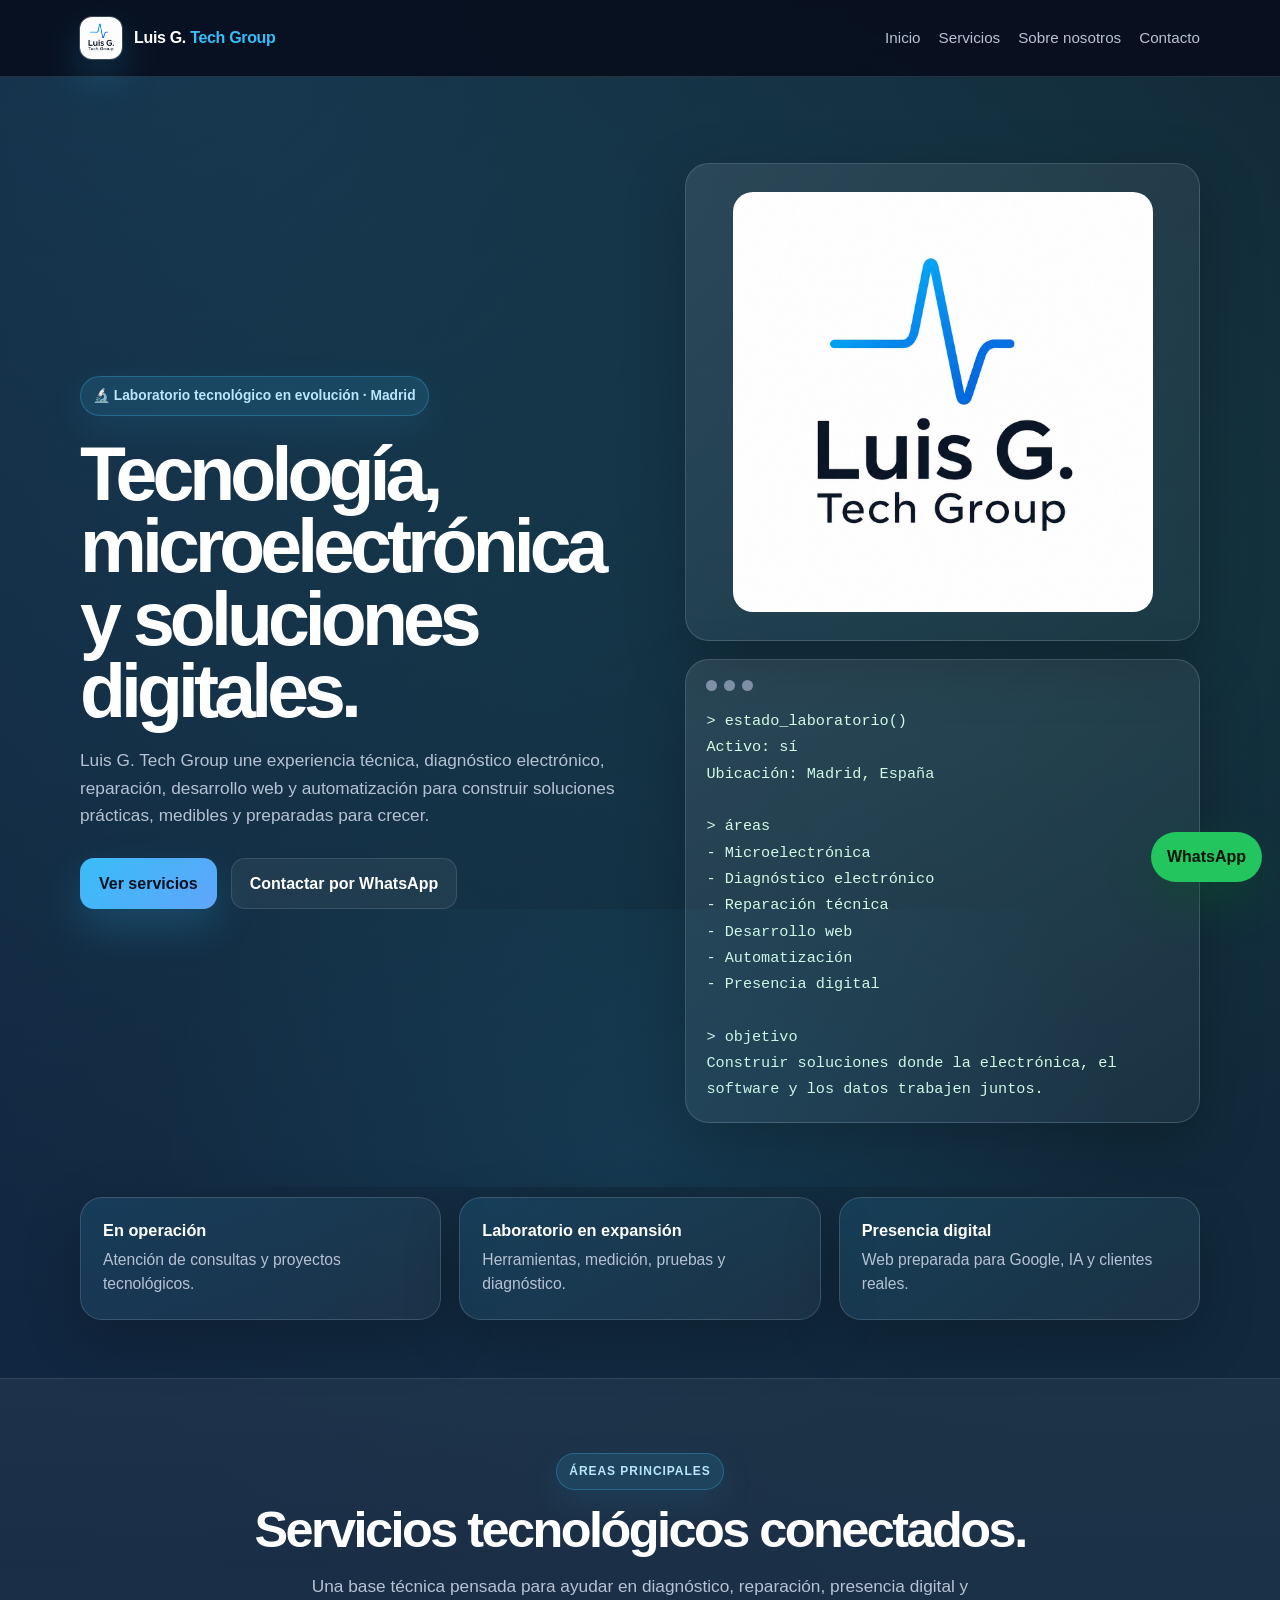
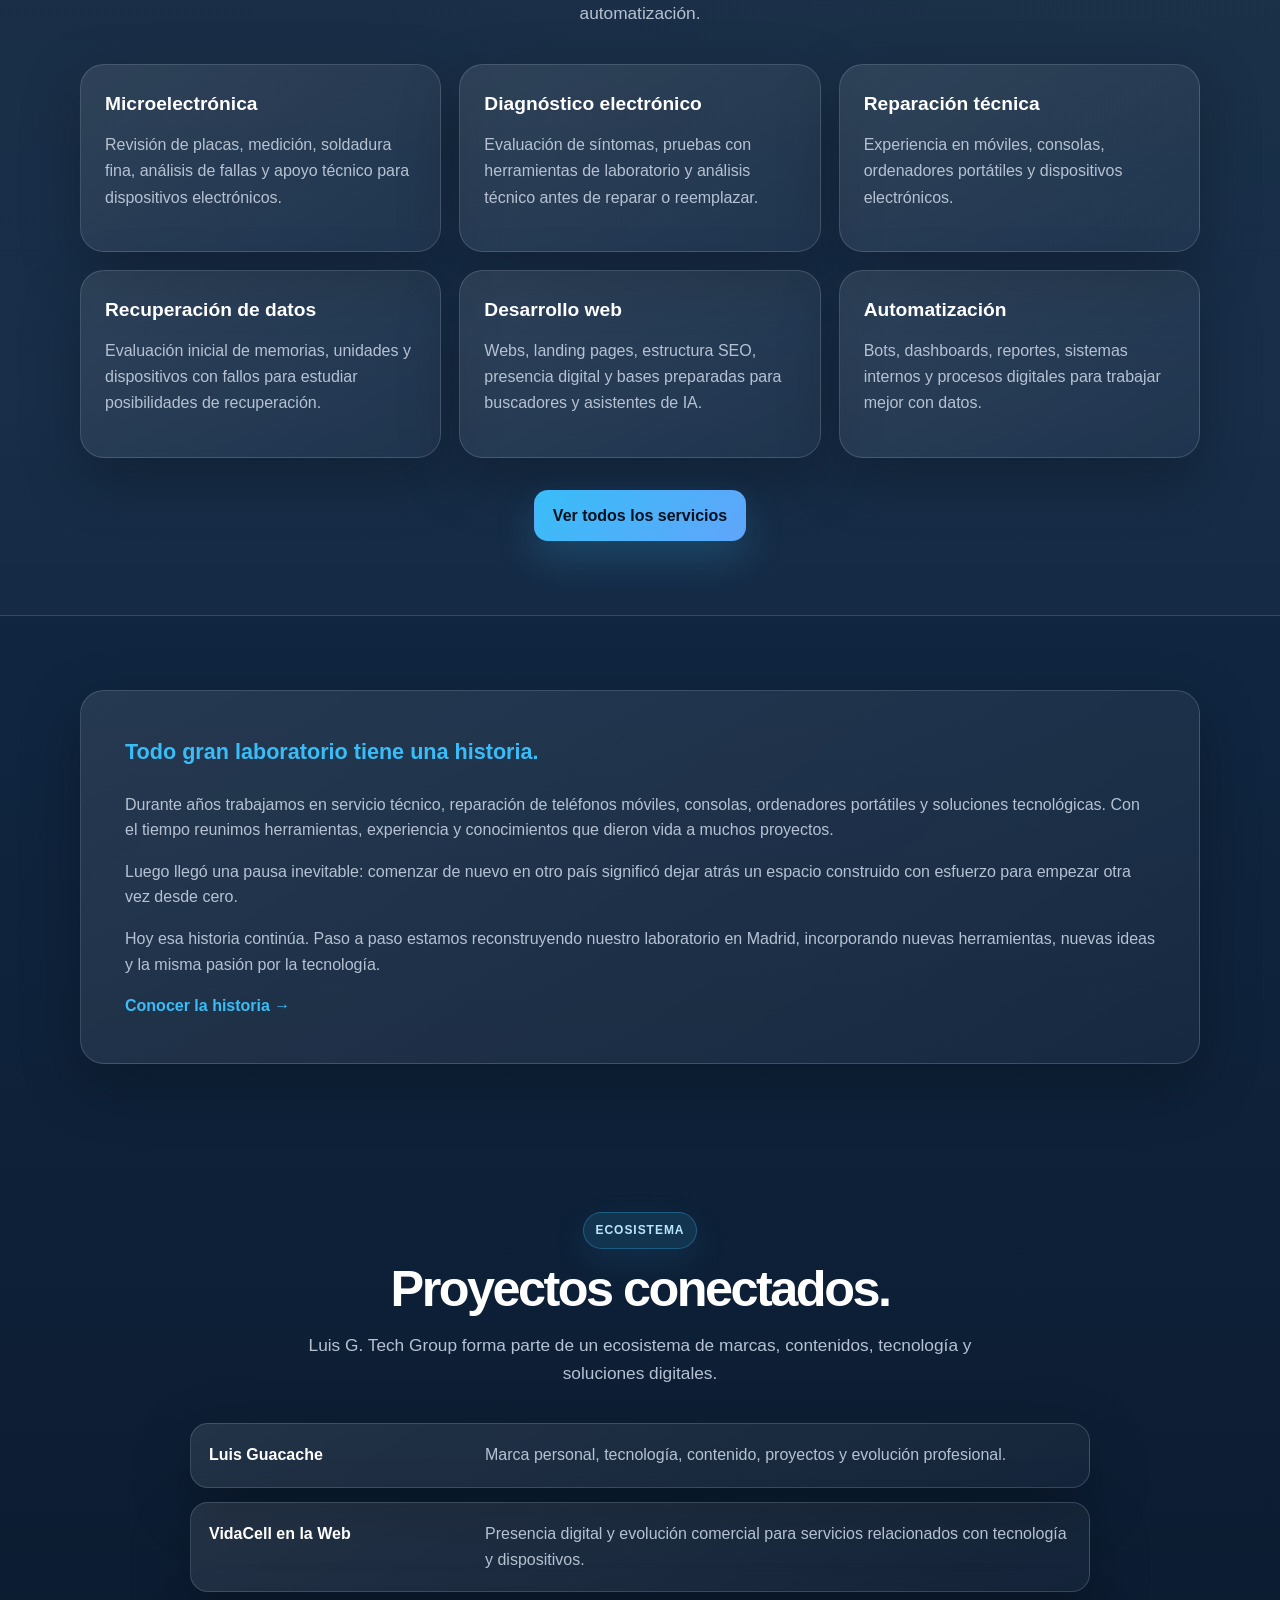
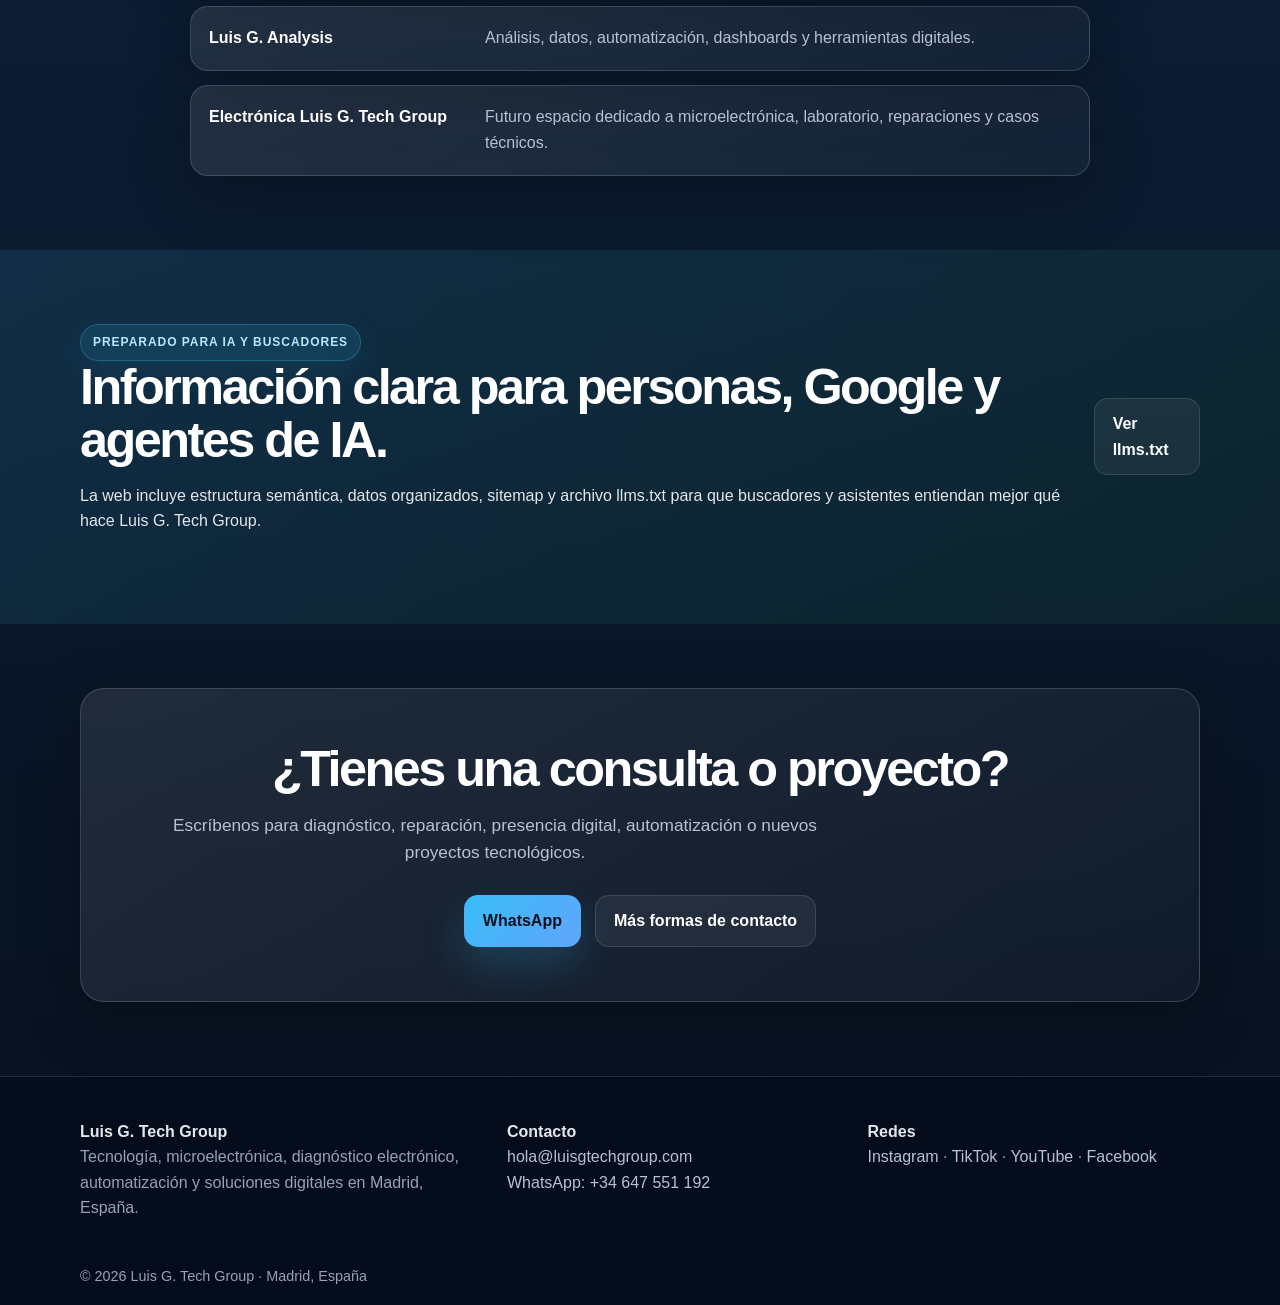
<file: index.html>
<!DOCTYPE html>
<html lang="es">
    <head>
        <!-- Google tag (gtag.js) -->
    <script async src="https://www.googletagmanager.com/gtag/js?id=G-LL37FE4YGB"></script>
    <script>
      window.dataLayer = window.dataLayer || [];
      function gtag(){dataLayer.push(arguments);}
      gtag('js', new Date());
    
      gtag('config', 'G-LL37FE4YGB');
    </script>
  <meta charset="UTF-8" />
  <meta name="viewport" content="width=device-width, initial-scale=1.0" />
  <title>Luis G. Tech Group | Tecnología, Microelectrónica y Soluciones Digitales</title>
  <meta name="description" content="Tecnología, microelectrónica, diagnóstico electrónico, reparación técnica, recuperación de datos, desarrollo web, automatización y soluciones digitales en Madrid, España." />
  <meta name="keywords" content="Luis G Tech Group, Luis Guacache, microelectrónica, diagnóstico electrónico, reparación técnica, recuperación de datos, desarrollo web, automatización, tecnología, Madrid, España" />
  <meta name="author" content="Luis Guacache" />
  <meta name="robots" content="index, follow" />
  <meta name="theme-color" content="#0f172a" />

  <meta property="og:title" content="Luis G. Tech Group | Tecnología, Microelectrónica y Soluciones Digitales" />
  <meta property="og:description" content="Tecnología, microelectrónica, diagnóstico electrónico, reparación técnica, recuperación de datos, desarrollo web, automatización y soluciones digitales en Madrid, España." />
  <meta property="og:type" content="website" />
  <meta property="og:url" content="https://www.luisgtechgroup.com/" />
  <meta property="og:site_name" content="Luis G. Tech Group" />
  <meta property="og:locale" content="es_ES" />
  <meta property="og:image" content="https://www.luisgtechgroup.com/assets/img/logo_web.jpg" />

  <meta name="twitter:card" content="summary_large_image" />
  <meta name="twitter:title" content="Luis G. Tech Group | Tecnología, Microelectrónica y Soluciones Digitales" />
  <meta name="twitter:description" content="Tecnología, microelectrónica, diagnóstico electrónico, reparación técnica, recuperación de datos, desarrollo web, automatización y soluciones digitales en Madrid, España." />
  <meta name="twitter:image" content="https://www.luisgtechgroup.com/assets/img/logo_web.jpg" />

  <link rel="canonical" href="https://www.luisgtechgroup.com/" />
  <link rel="icon" type="image/png" href="./assets/img/favicon.png" />
  <link rel="apple-touch-icon" href="./assets/img/favicon.png" />
  <link rel="stylesheet" href="./assets/css/styles.css?v=131" />
  <link rel="stylesheet" href="./assets/css/visual-v13.css?v=131" />
  <link rel="stylesheet" href="./assets/css/mobile-v12.css?v=122" />

  <script type="application/ld+json">
  {
    "@context": "https://schema.org",
    "@type": ["Organization", "ProfessionalService"],
    "name": "Luis G. Tech Group",
    "url": "https://www.luisgtechgroup.com/",
    "logo": "https://www.luisgtechgroup.com/assets/img/logo_web.jpg",
    "image": "https://www.luisgtechgroup.com/assets/img/logo_web.jpg",
    "email": "hola@luisgtechgroup.com",
    "telephone": "+34647551192",
    "founder": {
      "@type": "Person",
      "name": "Luis Guacache",
      "url": "https://www.luisguacache.com/"
    },
    "description": "Luis G. Tech Group es un espacio tecnológico enfocado en microelectrónica, diagnóstico electrónico, reparación técnica, recuperación de datos, desarrollo web, automatización y soluciones digitales.",
    "areaServed": {"@type": "Place", "name": "Madrid, España"},
    "address": {"@type": "PostalAddress", "addressLocality": "Madrid", "addressCountry": "ES"},
    "knowsAbout": ["Microelectrónica", "Diagnóstico electrónico", "Reparación técnica", "Recuperación de datos", "Desarrollo web", "Automatización", "Soluciones digitales"],
    "contactPoint": {"@type": "ContactPoint", "contactType": "Atención y proyectos", "email": "hola@luisgtechgroup.com", "telephone": "+34647551192", "areaServed": "ES", "availableLanguage": ["es"]},
    "sameAs": ["https://www.luisguacache.com/", "https://www.youtube.com/@luisgtechgroup", "https://www.instagram.com/luisgtechgroup/", "https://www.facebook.com/luisgtechgroup", "https://www.tiktok.com/@luisgtechgroup", "https://wa.me/34647551192"]
  }
  </script>
</head>

<body>
<header class="site-header">
  <div class="container nav">
    <a href="/" class="logo" aria-label="Luis G. Tech Group - Inicio">
      <img src="./assets/img/logo_web.jpg" alt="Luis G. Tech Group" class="logo-img" />
      <span>Luis G. <strong>Tech Group</strong></span>
    </a>

    <button class="menu-toggle" type="button" aria-label="Abrir menú" aria-expanded="false">☰</button>

    <nav class="nav-links" aria-label="Navegación principal">
      <a href="./index.html">Inicio</a>
      <a href="./servicios.html">Servicios</a>
      <a href="./sobre-nosotros.html">Sobre nosotros</a>
      <a href="./contacto.html">Contacto</a>
    </nav>
  </div>
</header>

<main>
  <section class="hero" id="inicio">
    <div class="container hero-grid">
      <div>
        <div class="badge">🔬 Laboratorio tecnológico en evolución · Madrid</div>
        <h1>Tecnología, microelectrónica y soluciones digitales.</h1>
        <p>Luis G. Tech Group une experiencia técnica, diagnóstico electrónico, reparación, desarrollo web y automatización para construir soluciones prácticas, medibles y preparadas para crecer.</p>
        <div class="actions">
          <a href="./servicios.html" class="btn btn-primary">Ver servicios</a>
          <a href="https://wa.me/34647551192" target="_blank" rel="noopener" class="btn btn-secondary">Contactar por WhatsApp</a>
        </div>
      </div>
      <div class="hero-visual">
        <div class="brand-card" aria-label="Logo de Luis G. Tech Group">
          <img src="./assets/img/logo_web.jpg" alt="Luis G. Tech Group" class="brand-logo" />
        </div>
        <div class="terminal-card" aria-label="Resumen del laboratorio tecnológico">
          <div class="terminal-top" aria-hidden="true"><span class="dot"></span><span class="dot"></span><span class="dot"></span></div>
          <code>&gt; estado_laboratorio()
Activo: sí
Ubicación: Madrid, España

&gt; áreas
- Microelectrónica
- Diagnóstico electrónico
- Reparación técnica
- Desarrollo web
- Automatización
- Presencia digital

&gt; objetivo
Construir soluciones donde la electrónica, el software y los datos trabajen juntos.</code>
        </div>
      </div>
    </div>
  </section>

  <section class="status-strip">
    <div class="container status-grid">
      <div><strong>En operación</strong><span>Atención de consultas y proyectos tecnológicos.</span></div>
      <div><strong>Laboratorio en expansión</strong><span>Herramientas, medición, pruebas y diagnóstico.</span></div>
      <div><strong>Presencia digital</strong><span>Web preparada para Google, IA y clientes reales.</span></div>
    </div>
  </section>

  <section id="servicios" class="section-soft">
    <div class="container">
      <div class="section-title">
        <span class="eyebrow">Áreas principales</span>
        <h2>Servicios tecnológicos conectados.</h2>
        <p>Una base técnica pensada para ayudar en diagnóstico, reparación, presencia digital y automatización.</p>
      </div>
      <div class="cards">
        <article class="card"><h3>Microelectrónica</h3><p>Revisión de placas, medición, soldadura fina, análisis de fallas y apoyo técnico para dispositivos electrónicos.</p></article>
        <article class="card"><h3>Diagnóstico electrónico</h3><p>Evaluación de síntomas, pruebas con herramientas de laboratorio y análisis técnico antes de reparar o reemplazar.</p></article>
        <article class="card"><h3>Reparación técnica</h3><p>Experiencia en móviles, consolas, ordenadores portátiles y dispositivos electrónicos.</p></article>
        <article class="card"><h3>Recuperación de datos</h3><p>Evaluación inicial de memorias, unidades y dispositivos con fallos para estudiar posibilidades de recuperación.</p></article>
        <article class="card"><h3>Desarrollo web</h3><p>Webs, landing pages, estructura SEO, presencia digital y bases preparadas para buscadores y asistentes de IA.</p></article>
        <article class="card"><h3>Automatización</h3><p>Bots, dashboards, reportes, sistemas internos y procesos digitales para trabajar mejor con datos.</p></article>
      </div>
      <div class="center-actions"><a href="./servicios.html" class="btn btn-primary">Ver todos los servicios</a></div>
    </div>
  </section>

  <section class="story" id="historia">
    <div class="container">
      <div class="story-box">
        <p class="story-heading"><span class="highlight">Todo gran laboratorio tiene una historia.</span></p>
        <p>Durante años trabajamos en servicio técnico, reparación de teléfonos móviles, consolas, ordenadores portátiles y soluciones tecnológicas. Con el tiempo reunimos herramientas, experiencia y conocimientos que dieron vida a muchos proyectos.</p>
        <p>Luego llegó una pausa inevitable: comenzar de nuevo en otro país significó dejar atrás un espacio construido con esfuerzo para empezar otra vez desde cero.</p>
        <p>Hoy esa historia continúa. Paso a paso estamos reconstruyendo nuestro laboratorio en Madrid, incorporando nuevas herramientas, nuevas ideas y la misma pasión por la tecnología.</p>
        <a href="./sobre-nosotros.html" class="text-link">Conocer la historia →</a>
      </div>
    </div>
  </section>

  <section id="proyectos">
    <div class="container">
      <div class="section-title">
        <span class="eyebrow">Ecosistema</span>
        <h2>Proyectos conectados.</h2>
        <p>Luis G. Tech Group forma parte de un ecosistema de marcas, contenidos, tecnología y soluciones digitales.</p>
      </div>
      <div class="project-list">
        <div class="project-item"><strong>Luis Guacache</strong><span>Marca personal, tecnología, contenido, proyectos y evolución profesional.</span></div>
        <div class="project-item"><strong>VidaCell en la Web</strong><span>Presencia digital y evolución comercial para servicios relacionados con tecnología y dispositivos.</span></div>
        <div class="project-item"><strong>Luis G. Analysis</strong><span>Análisis, datos, automatización, dashboards y herramientas digitales.</span></div>
        <div class="project-item"><strong>Electrónica Luis G. Tech Group</strong><span>Futuro espacio dedicado a microelectrónica, laboratorio, reparaciones y casos técnicos.</span></div>
      </div>
    </div>
  </section>

  <section class="ai-block">
    <div class="container ai-grid">
      <div>
        <span class="eyebrow">Preparado para IA y buscadores</span>
        <h2>Información clara para personas, Google y agentes de IA.</h2>
        <p>La web incluye estructura semántica, datos organizados, sitemap y archivo llms.txt para que buscadores y asistentes entiendan mejor qué hace Luis G. Tech Group.</p>
      </div>
      <a href="./llms.txt" class="btn btn-secondary">Ver llms.txt</a>
    </div>
  </section>

  <section class="contact" id="contacto">
    <div class="container contact-box">
      <h2>¿Tienes una consulta o proyecto?</h2>
      <p>Escríbenos para diagnóstico, reparación, presencia digital, automatización o nuevos proyectos tecnológicos.</p>
      <div class="actions center">
        <a href="https://wa.me/34647551192" target="_blank" rel="noopener" class="btn btn-primary">WhatsApp</a>
        <a href="./contacto.html" class="btn btn-secondary">Más formas de contacto</a>
      </div>
    </div>
  </section>
</main>

<footer class="site-footer">
  <div class="container footer-grid">
    <div>
      <strong>Luis G. Tech Group</strong>
      <p>Tecnología, microelectrónica, diagnóstico electrónico, automatización y soluciones digitales en Madrid, España.</p>
    </div>
    <div>
      <strong>Contacto</strong>
      <p><a href="mailto:hola@luisgtechgroup.com">hola@luisgtechgroup.com</a><br><a href="https://wa.me/34647551192" target="_blank" rel="noopener">WhatsApp: +34 647 551 192</a></p>
    </div>
    <div>
      <strong>Redes</strong>
      <p><a href="https://www.instagram.com/luisgtechgroup/" target="_blank" rel="noopener">Instagram</a> · <a href="https://www.tiktok.com/@luisgtechgroup" target="_blank" rel="noopener">TikTok</a> · <a href="https://www.youtube.com/@luisgtechgroup" target="_blank" rel="noopener">YouTube</a> · <a href="https://www.facebook.com/luisgtechgroup" target="_blank" rel="noopener">Facebook</a></p>
    </div>
  </div>
  <div class="container footer-bottom">© 2026 Luis G. Tech Group · Madrid, España</div>
</footer>
<a href="https://wa.me/34647551192" class="whatsapp-float" target="_blank" rel="noopener" aria-label="Contactar por WhatsApp">WhatsApp</a>
<script src="./assets/js/main.js?v=132"></script>
</body>
</html>
</file>
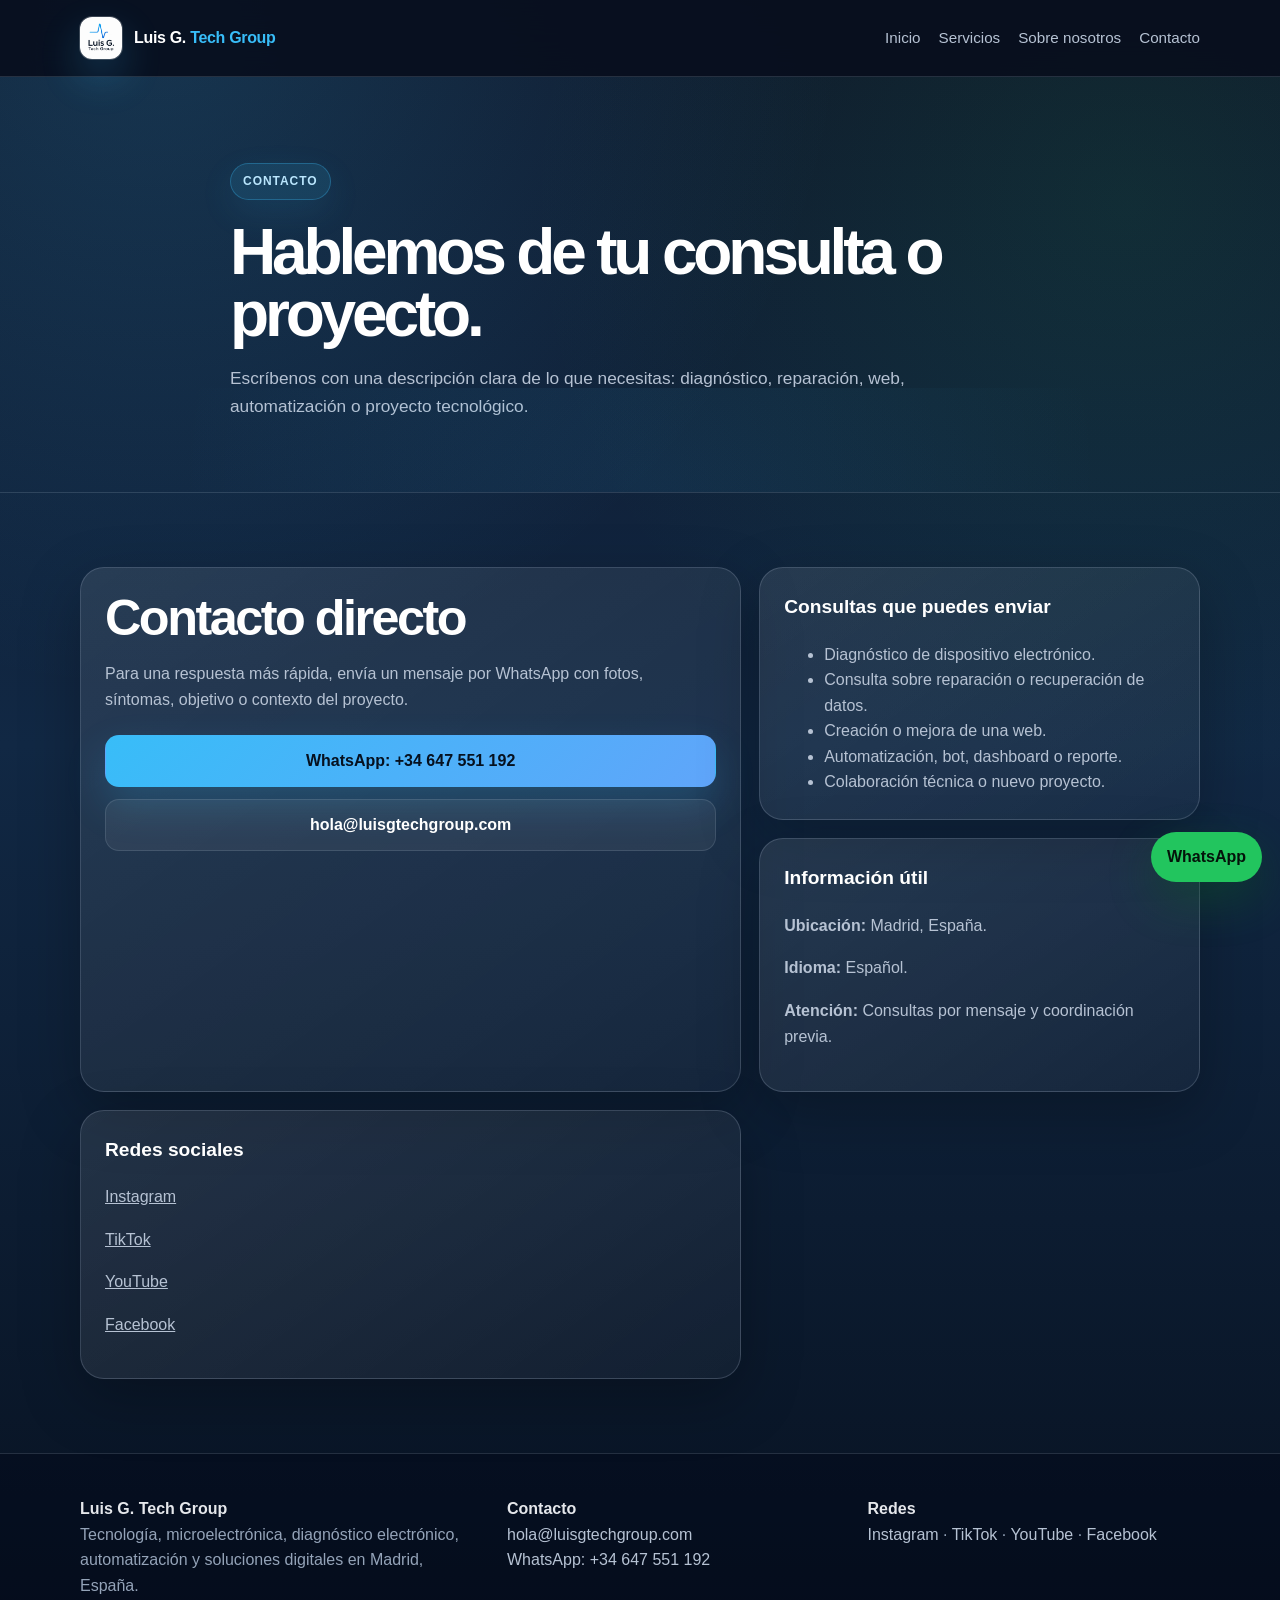
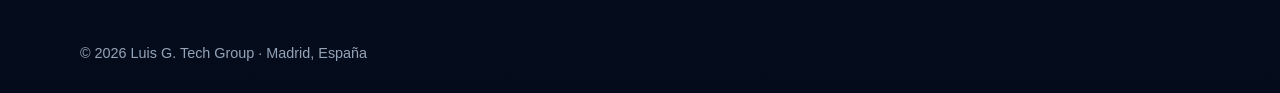
<file: contacto.html>
<!DOCTYPE html>
<html lang="es">
<head>
  <meta charset="UTF-8" />
  <meta name="viewport" content="width=device-width, initial-scale=1.0" />
  <title>Contacto | Luis G. Tech Group</title>
  <meta name="description" content="Contacta con Luis G. Tech Group en Madrid para consultas de tecnología, microelectrónica, diagnóstico electrónico, reparación, desarrollo web y automatización." />
  <meta name="keywords" content="Luis G Tech Group, Luis Guacache, microelectrónica, diagnóstico electrónico, reparación técnica, recuperación de datos, desarrollo web, automatización, tecnología, Madrid, España" />
  <meta name="author" content="Luis Guacache" />
  <meta name="robots" content="index, follow" />
  <meta name="theme-color" content="#0f172a" />

  <meta property="og:title" content="Contacto | Luis G. Tech Group" />
  <meta property="og:description" content="Contacta con Luis G. Tech Group en Madrid para consultas de tecnología, microelectrónica, diagnóstico electrónico, reparación, desarrollo web y automatización." />
  <meta property="og:type" content="website" />
  <meta property="og:url" content="https://www.luisgtechgroup.com/contacto.html" />
  <meta property="og:site_name" content="Luis G. Tech Group" />
  <meta property="og:locale" content="es_ES" />
  <meta property="og:image" content="https://www.luisgtechgroup.com/assets/img/logo_web.jpg" />

  <meta name="twitter:card" content="summary_large_image" />
  <meta name="twitter:title" content="Contacto | Luis G. Tech Group" />
  <meta name="twitter:description" content="Contacta con Luis G. Tech Group en Madrid para consultas de tecnología, microelectrónica, diagnóstico electrónico, reparación, desarrollo web y automatización." />
  <meta name="twitter:image" content="https://www.luisgtechgroup.com/assets/img/logo_web.jpg" />

  <link rel="canonical" href="https://www.luisgtechgroup.com/contacto.html" />
  <link rel="icon" type="image/png" href="./assets/img/favicon.png" />
  <link rel="apple-touch-icon" href="./assets/img/favicon.png" />
  <link rel="stylesheet" href="./assets/css/styles.css?v=131" />
  <link rel="stylesheet" href="./assets/css/visual-v13.css?v=131" />
  <link rel="stylesheet" href="./assets/css/mobile-v12.css?v=122" />
  
<script type="application/ld+json">
{
  "@context": "https://schema.org",
  "@type": "ContactPage",
  "name": "Contacto | Luis G. Tech Group",
  "url": "https://www.luisgtechgroup.com/contacto.html",
  "mainEntity": {
    "@type": "Organization",
    "name": "Luis G. Tech Group",
    "email": "hola@luisgtechgroup.com",
    "telephone": "+34647551192",
    "url": "https://www.luisgtechgroup.com/"
  }
}
</script>

</head>

<body>

<header class="site-header">
  <div class="container nav">
    <a href="/" class="logo" aria-label="Luis G. Tech Group - Inicio">
      <img src="./assets/img/logo_web.jpg" alt="Luis G. Tech Group" class="logo-img" />
      <span>Luis G. <strong>Tech Group</strong></span>
    </a>

    <button class="menu-toggle" type="button" aria-label="Abrir menú" aria-expanded="false">☰</button>

    <nav class="nav-links" aria-label="Navegación principal">
      <a href="./index.html">Inicio</a>
      <a href="./servicios.html">Servicios</a>
      <a href="./sobre-nosotros.html">Sobre nosotros</a>
      <a href="./contacto.html">Contacto</a>
    </nav>
  </div>
</header>

<main>
  <section class="page-hero">
    <div class="container narrow">
      <span class="eyebrow">Contacto</span>
      <h1>Hablemos de tu consulta o proyecto.</h1>
      <p>Escríbenos con una descripción clara de lo que necesitas: diagnóstico, reparación, web, automatización o proyecto tecnológico.</p>
    </div>
  </section>

  <section>
    <div class="container contact-layout">
      <div class="contact-card main-contact">
        <h2>Contacto directo</h2>
        <p>Para una respuesta más rápida, envía un mensaje por WhatsApp con fotos, síntomas, objetivo o contexto del proyecto.</p>
        <div class="contact-actions">
          <a href="https://wa.me/34647551192" target="_blank" rel="noopener" class="btn btn-primary">WhatsApp: +34 647 551 192</a>
          <a href="mailto:hola@luisgtechgroup.com" class="btn btn-secondary">hola@luisgtechgroup.com</a>
        </div>
      </div>

      <div class="contact-card">
        <h3>Consultas que puedes enviar</h3>
        <ul class="check-list">
          <li>Diagnóstico de dispositivo electrónico.</li>
          <li>Consulta sobre reparación o recuperación de datos.</li>
          <li>Creación o mejora de una web.</li>
          <li>Automatización, bot, dashboard o reporte.</li>
          <li>Colaboración técnica o nuevo proyecto.</li>
        </ul>
      </div>

      <div class="contact-card">
        <h3>Información útil</h3>
        <p><strong>Ubicación:</strong> Madrid, España.</p>
        <p><strong>Idioma:</strong> Español.</p>
        <p><strong>Atención:</strong> Consultas por mensaje y coordinación previa.</p>
      </div>

      <div class="contact-card">
        <h3>Redes sociales</h3>
        <p><a href="https://www.instagram.com/luisgtechgroup/" target="_blank" rel="noopener">Instagram</a></p>
        <p><a href="https://www.tiktok.com/@luisgtechgroup" target="_blank" rel="noopener">TikTok</a></p>
        <p><a href="https://www.youtube.com/@luisgtechgroup" target="_blank" rel="noopener">YouTube</a></p>
        <p><a href="https://www.facebook.com/luisgtechgroup" target="_blank" rel="noopener">Facebook</a></p>
      </div>
    </div>
  </section>
</main>

<footer class="site-footer">
  <div class="container footer-grid">
    <div>
      <strong>Luis G. Tech Group</strong>
      <p>Tecnología, microelectrónica, diagnóstico electrónico, automatización y soluciones digitales en Madrid, España.</p>
    </div>
    <div>
      <strong>Contacto</strong>
      <p><a href="mailto:hola@luisgtechgroup.com">hola@luisgtechgroup.com</a><br><a href="https://wa.me/34647551192" target="_blank" rel="noopener">WhatsApp: +34 647 551 192</a></p>
    </div>
    <div>
      <strong>Redes</strong>
      <p><a href="https://www.instagram.com/luisgtechgroup/" target="_blank" rel="noopener">Instagram</a> · <a href="https://www.tiktok.com/@luisgtechgroup" target="_blank" rel="noopener">TikTok</a> · <a href="https://www.youtube.com/@luisgtechgroup" target="_blank" rel="noopener">YouTube</a> · <a href="https://www.facebook.com/luisgtechgroup" target="_blank" rel="noopener">Facebook</a></p>
    </div>
  </div>
  <div class="container footer-bottom">© 2026 Luis G. Tech Group · Madrid, España</div>
</footer>
<a href="https://wa.me/34647551192" class="whatsapp-float" target="_blank" rel="noopener" aria-label="Contactar por WhatsApp">WhatsApp</a>
<script src="./assets/js/main.js?v=132"></script>

</body>
</html>
</file>
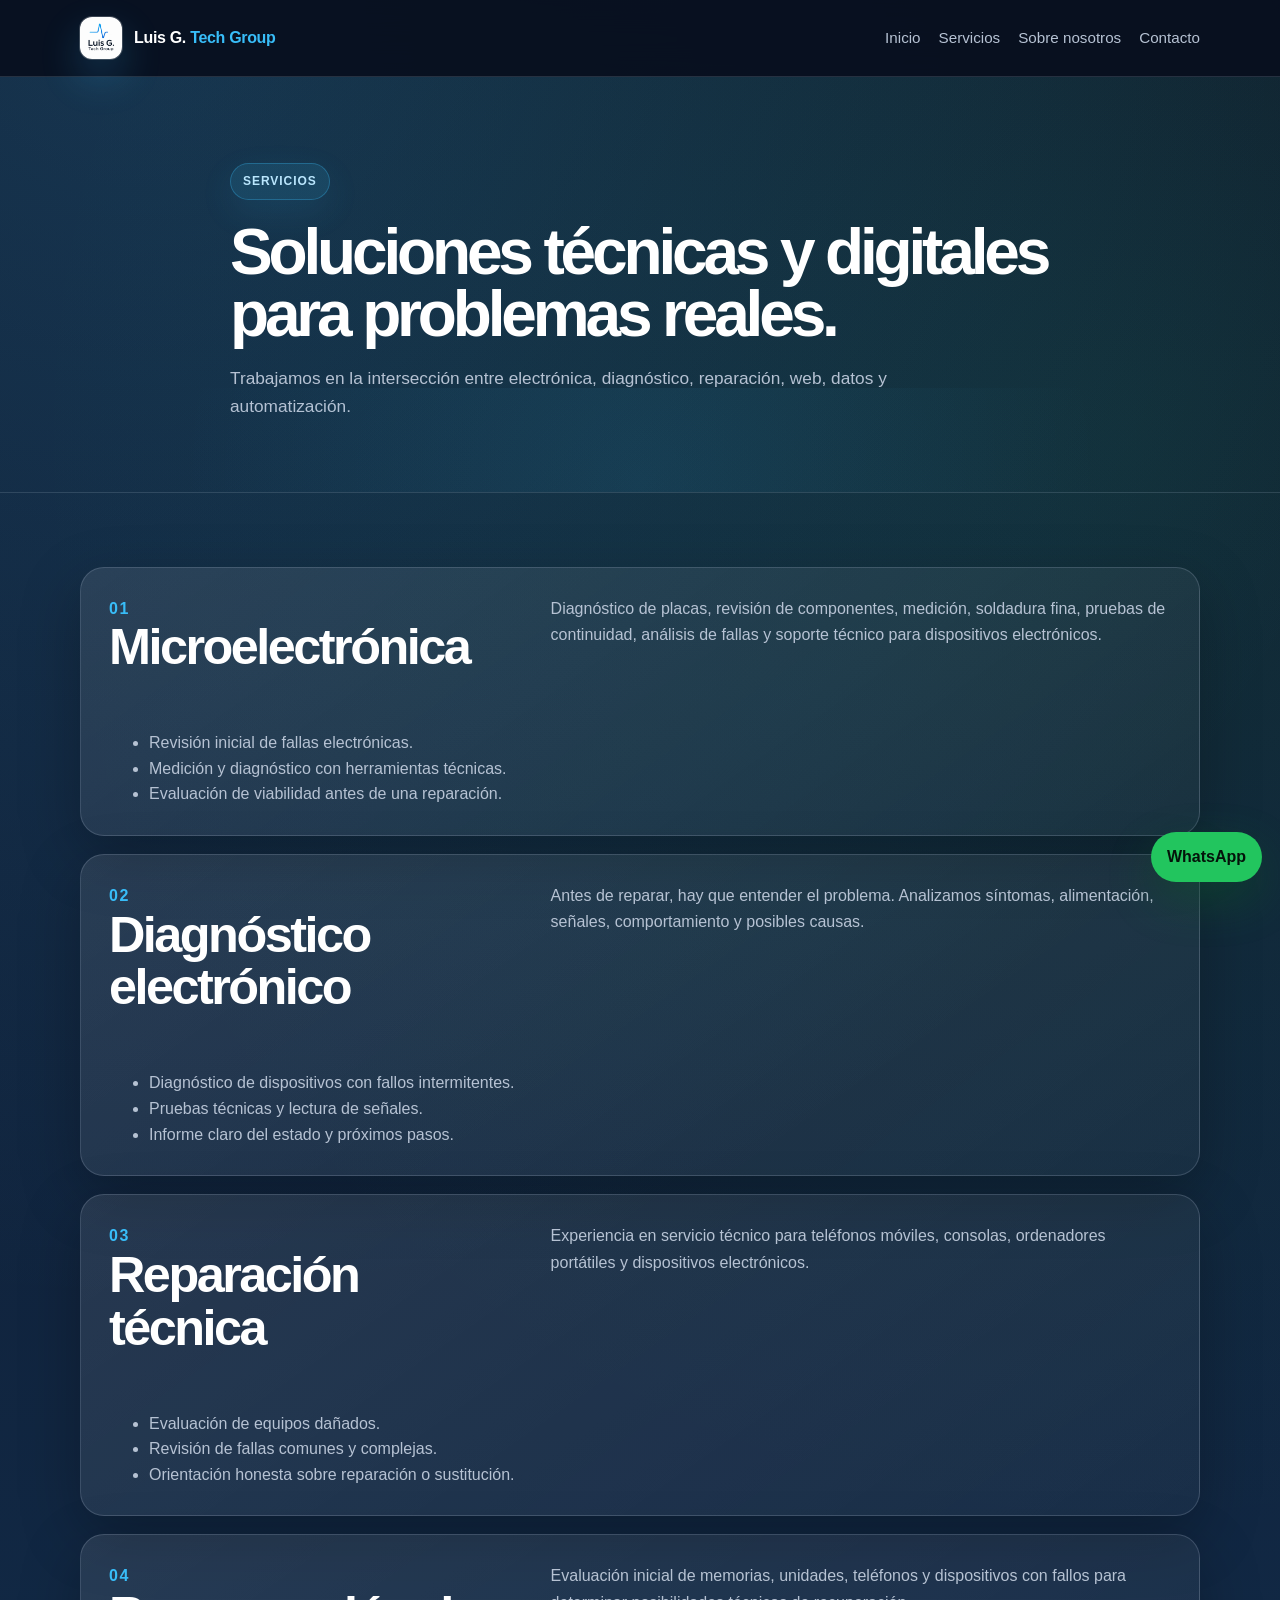
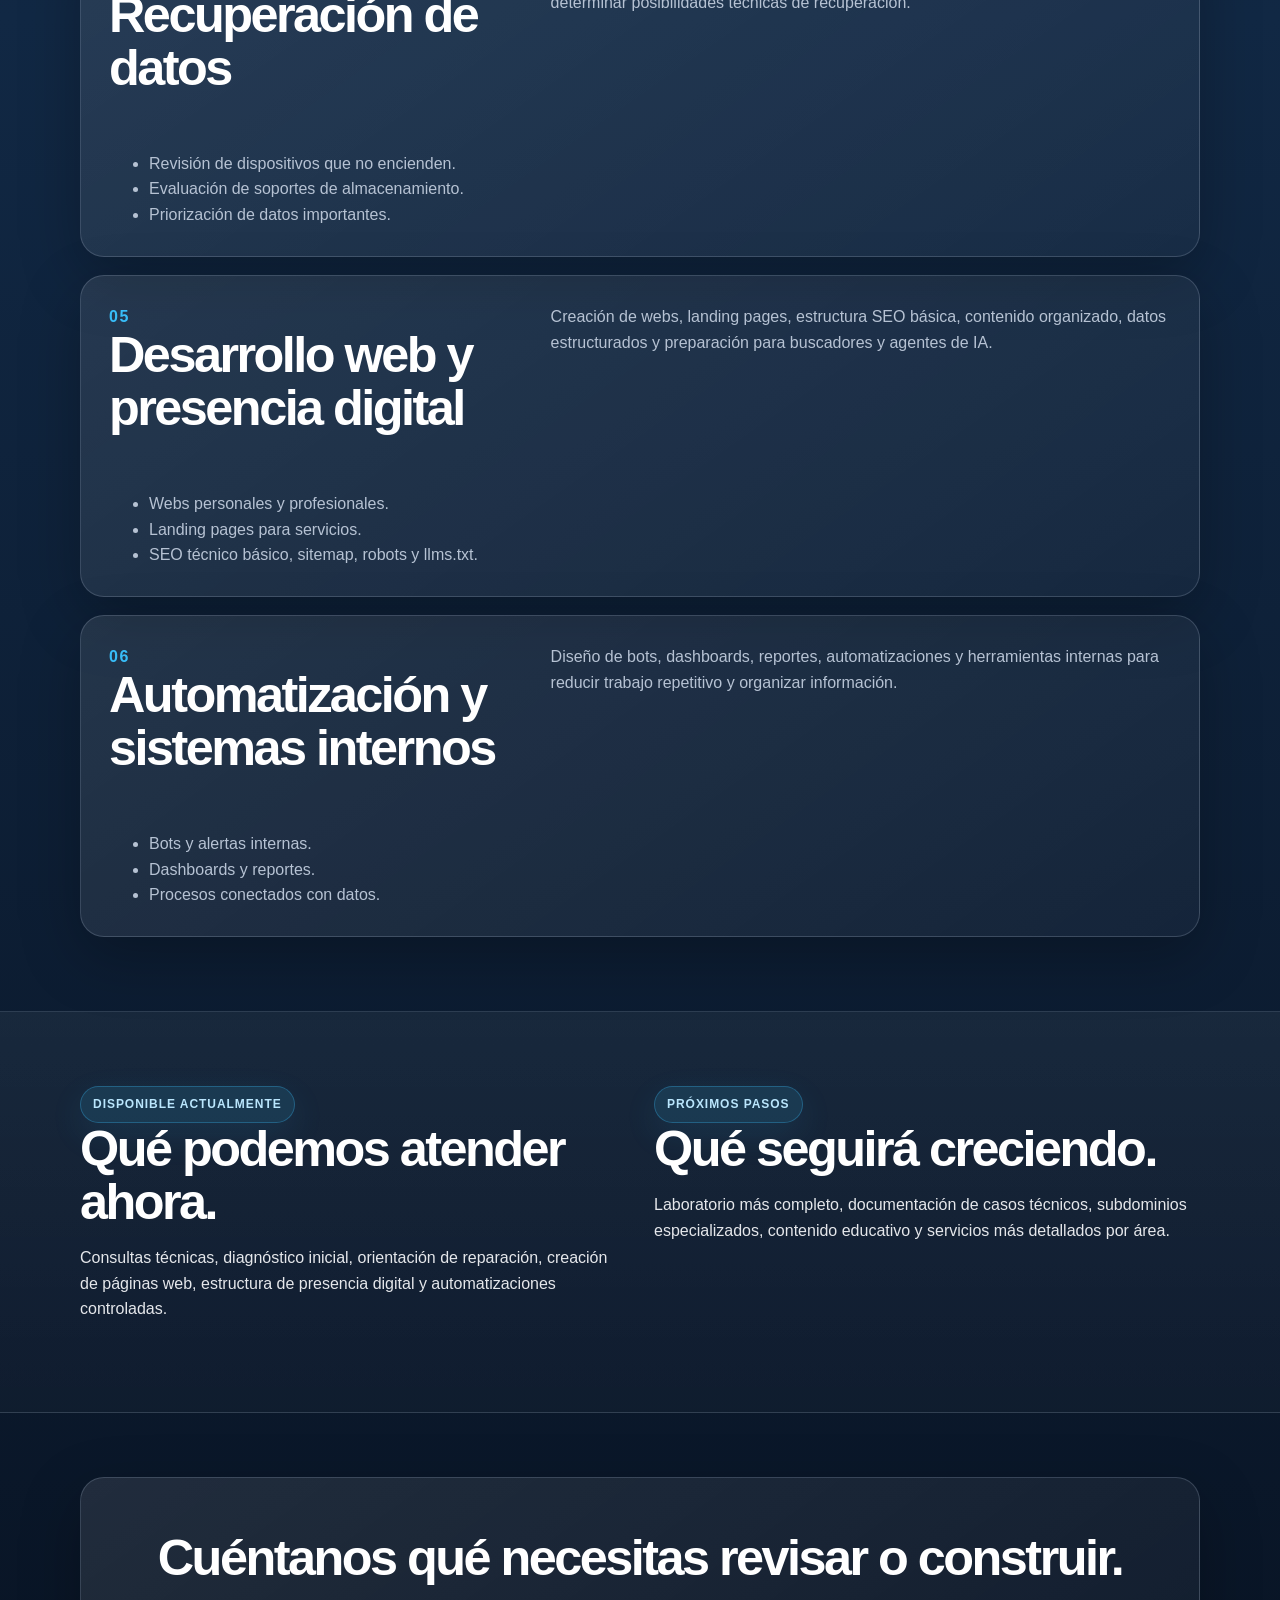
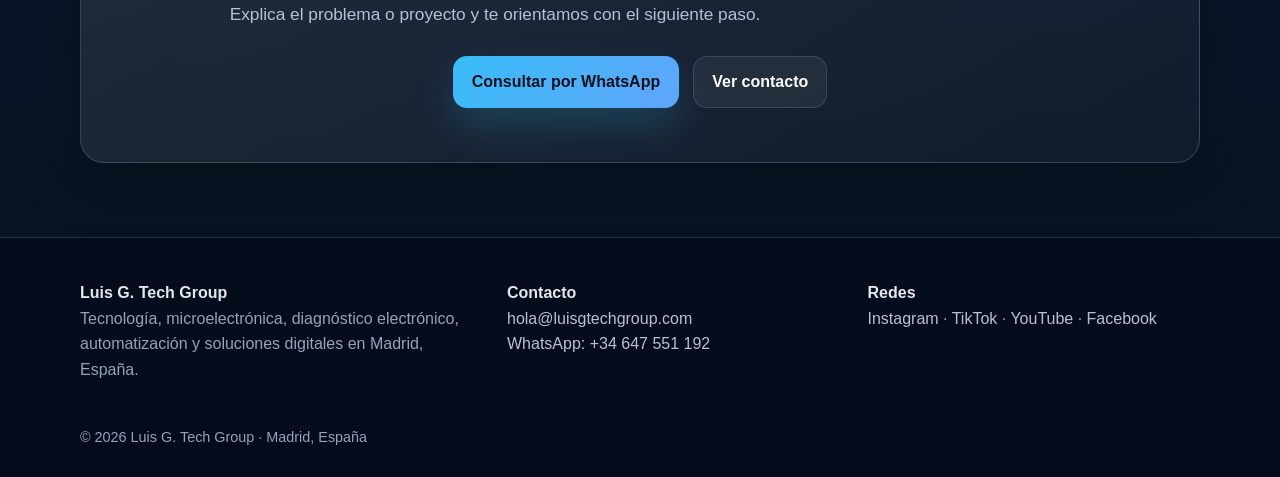
<file: servicios.html>
<!DOCTYPE html>
<html lang="es">
<head>
  <meta charset="UTF-8" />
  <meta name="viewport" content="width=device-width, initial-scale=1.0" />
  <title>Servicios | Luis G. Tech Group</title>
  <meta name="description" content="Servicios de microelectrónica, diagnóstico electrónico, reparación técnica, recuperación de datos, desarrollo web y automatización en Madrid, España." />
  <meta name="keywords" content="Luis G Tech Group, Luis Guacache, microelectrónica, diagnóstico electrónico, reparación técnica, recuperación de datos, desarrollo web, automatización, tecnología, Madrid, España" />
  <meta name="author" content="Luis Guacache" />
  <meta name="robots" content="index, follow" />
  <meta name="theme-color" content="#0f172a" />

  <meta property="og:title" content="Servicios | Luis G. Tech Group" />
  <meta property="og:description" content="Servicios de microelectrónica, diagnóstico electrónico, reparación técnica, recuperación de datos, desarrollo web y automatización en Madrid, España." />
  <meta property="og:type" content="website" />
  <meta property="og:url" content="https://www.luisgtechgroup.com/servicios.html" />
  <meta property="og:site_name" content="Luis G. Tech Group" />
  <meta property="og:locale" content="es_ES" />
  <meta property="og:image" content="https://www.luisgtechgroup.com/assets/img/logo_web.jpg" />

  <meta name="twitter:card" content="summary_large_image" />
  <meta name="twitter:title" content="Servicios | Luis G. Tech Group" />
  <meta name="twitter:description" content="Servicios de microelectrónica, diagnóstico electrónico, reparación técnica, recuperación de datos, desarrollo web y automatización en Madrid, España." />
  <meta name="twitter:image" content="https://www.luisgtechgroup.com/assets/img/logo_web.jpg" />

  <link rel="canonical" href="https://www.luisgtechgroup.com/servicios.html" />
  <link rel="icon" type="image/png" href="./assets/img/favicon.png" />
  <link rel="apple-touch-icon" href="./assets/img/favicon.png" />
  <link rel="stylesheet" href="./assets/css/styles.css?v=131" />
  <link rel="stylesheet" href="./assets/css/visual-v13.css?v=131" />
  <link rel="stylesheet" href="./assets/css/mobile-v12.css?v=122" />
   
<script type="application/ld+json">
{
  "@context": "https://schema.org",
  "@type": "Service",
  "name": "Servicios tecnológicos de Luis G. Tech Group",
  "provider": {"@type": "Organization", "name": "Luis G. Tech Group", "url": "https://www.luisgtechgroup.com/"},
  "areaServed": "Madrid, España",
  "serviceType": ["Microelectrónica", "Diagnóstico electrónico", "Reparación técnica", "Recuperación de datos", "Desarrollo web", "Automatización"]
}
</script>

</head>

<body>

<header class="site-header">
  <div class="container nav">
    <a href="/" class="logo" aria-label="Luis G. Tech Group - Inicio">
      <img src="./assets/img/logo_web.jpg" alt="Luis G. Tech Group" class="logo-img" />
      <span>Luis G. <strong>Tech Group</strong></span>
    </a>

    <button class="menu-toggle" type="button" aria-label="Abrir menú" aria-expanded="false">☰</button>

    <nav class="nav-links" aria-label="Navegación principal">
      <a href="./index.html">Inicio</a>
      <a href="./servicios.html">Servicios</a>
      <a href="./sobre-nosotros.html">Sobre nosotros</a>
      <a href="./contacto.html">Contacto</a>
    </nav>
  </div>
</header>

<main>
  <section class="page-hero">
    <div class="container narrow">
      <span class="eyebrow">Servicios</span>
      <h1>Soluciones técnicas y digitales para problemas reales.</h1>
      <p>Trabajamos en la intersección entre electrónica, diagnóstico, reparación, web, datos y automatización.</p>
    </div>
  </section>

  <section>
    <div class="container service-stack">
      <article class="service-detail" id="microelectronica">
        <div><span class="service-number">01</span><h2>Microelectrónica</h2></div>
        <p>Diagnóstico de placas, revisión de componentes, medición, soldadura fina, pruebas de continuidad, análisis de fallas y soporte técnico para dispositivos electrónicos.</p>
        <ul><li>Revisión inicial de fallas electrónicas.</li><li>Medición y diagnóstico con herramientas técnicas.</li><li>Evaluación de viabilidad antes de una reparación.</li></ul>
      </article>
      <article class="service-detail" id="diagnostico-electronico">
        <div><span class="service-number">02</span><h2>Diagnóstico electrónico</h2></div>
        <p>Antes de reparar, hay que entender el problema. Analizamos síntomas, alimentación, señales, comportamiento y posibles causas.</p>
        <ul><li>Diagnóstico de dispositivos con fallos intermitentes.</li><li>Pruebas técnicas y lectura de señales.</li><li>Informe claro del estado y próximos pasos.</li></ul>
      </article>
      <article class="service-detail" id="reparacion-tecnica">
        <div><span class="service-number">03</span><h2>Reparación técnica</h2></div>
        <p>Experiencia en servicio técnico para teléfonos móviles, consolas, ordenadores portátiles y dispositivos electrónicos.</p>
        <ul><li>Evaluación de equipos dañados.</li><li>Revisión de fallas comunes y complejas.</li><li>Orientación honesta sobre reparación o sustitución.</li></ul>
      </article>
      <article class="service-detail" id="recuperacion-datos">
        <div><span class="service-number">04</span><h2>Recuperación de datos</h2></div>
        <p>Evaluación inicial de memorias, unidades, teléfonos y dispositivos con fallos para determinar posibilidades técnicas de recuperación.</p>
        <ul><li>Revisión de dispositivos que no encienden.</li><li>Evaluación de soportes de almacenamiento.</li><li>Priorización de datos importantes.</li></ul>
      </article>
      <article class="service-detail" id="desarrollo-web">
        <div><span class="service-number">05</span><h2>Desarrollo web y presencia digital</h2></div>
        <p>Creación de webs, landing pages, estructura SEO básica, contenido organizado, datos estructurados y preparación para buscadores y agentes de IA.</p>
        <ul><li>Webs personales y profesionales.</li><li>Landing pages para servicios.</li><li>SEO técnico básico, sitemap, robots y llms.txt.</li></ul>
      </article>
      <article class="service-detail" id="automatizacion">
        <div><span class="service-number">06</span><h2>Automatización y sistemas internos</h2></div>
        <p>Diseño de bots, dashboards, reportes, automatizaciones y herramientas internas para reducir trabajo repetitivo y organizar información.</p>
        <ul><li>Bots y alertas internas.</li><li>Dashboards y reportes.</li><li>Procesos conectados con datos.</li></ul>
      </article>
    </div>
  </section>

  <section class="section-soft">
    <div class="container two-columns">
      <div>
        <span class="eyebrow">Disponible actualmente</span>
        <h2>Qué podemos atender ahora.</h2>
        <p>Consultas técnicas, diagnóstico inicial, orientación de reparación, creación de páginas web, estructura de presencia digital y automatizaciones controladas.</p>
      </div>
      <div>
        <span class="eyebrow">Próximos pasos</span>
        <h2>Qué seguirá creciendo.</h2>
        <p>Laboratorio más completo, documentación de casos técnicos, subdominios especializados, contenido educativo y servicios más detallados por área.</p>
      </div>
    </div>
  </section>

  <section class="contact">
    <div class="container contact-box">
      <h2>Cuéntanos qué necesitas revisar o construir.</h2>
      <p>Explica el problema o proyecto y te orientamos con el siguiente paso.</p>
      <div class="actions center"><a href="https://wa.me/34647551192" target="_blank" rel="noopener" class="btn btn-primary">Consultar por WhatsApp</a><a href="./contacto.html" class="btn btn-secondary">Ver contacto</a></div>
    </div>
  </section>
</main>

<footer class="site-footer">
  <div class="container footer-grid">
    <div>
      <strong>Luis G. Tech Group</strong>
      <p>Tecnología, microelectrónica, diagnóstico electrónico, automatización y soluciones digitales en Madrid, España.</p>
    </div>
    <div>
      <strong>Contacto</strong>
      <p><a href="mailto:hola@luisgtechgroup.com">hola@luisgtechgroup.com</a><br><a href="https://wa.me/34647551192" target="_blank" rel="noopener">WhatsApp: +34 647 551 192</a></p>
    </div>
    <div>
      <strong>Redes</strong>
      <p><a href="https://www.instagram.com/luisgtechgroup/" target="_blank" rel="noopener">Instagram</a> · <a href="https://www.tiktok.com/@luisgtechgroup" target="_blank" rel="noopener">TikTok</a> · <a href="https://www.youtube.com/@luisgtechgroup" target="_blank" rel="noopener">YouTube</a> · <a href="https://www.facebook.com/luisgtechgroup" target="_blank" rel="noopener">Facebook</a></p>
    </div>
  </div>
  <div class="container footer-bottom">© 2026 Luis G. Tech Group · Madrid, España</div>
</footer>
<a href="https://wa.me/34647551192" class="whatsapp-float" target="_blank" rel="noopener" aria-label="Contactar por WhatsApp">WhatsApp</a>
<script src="./assets/js/main.js?v=132"></script>

</body>
</html>
</file>
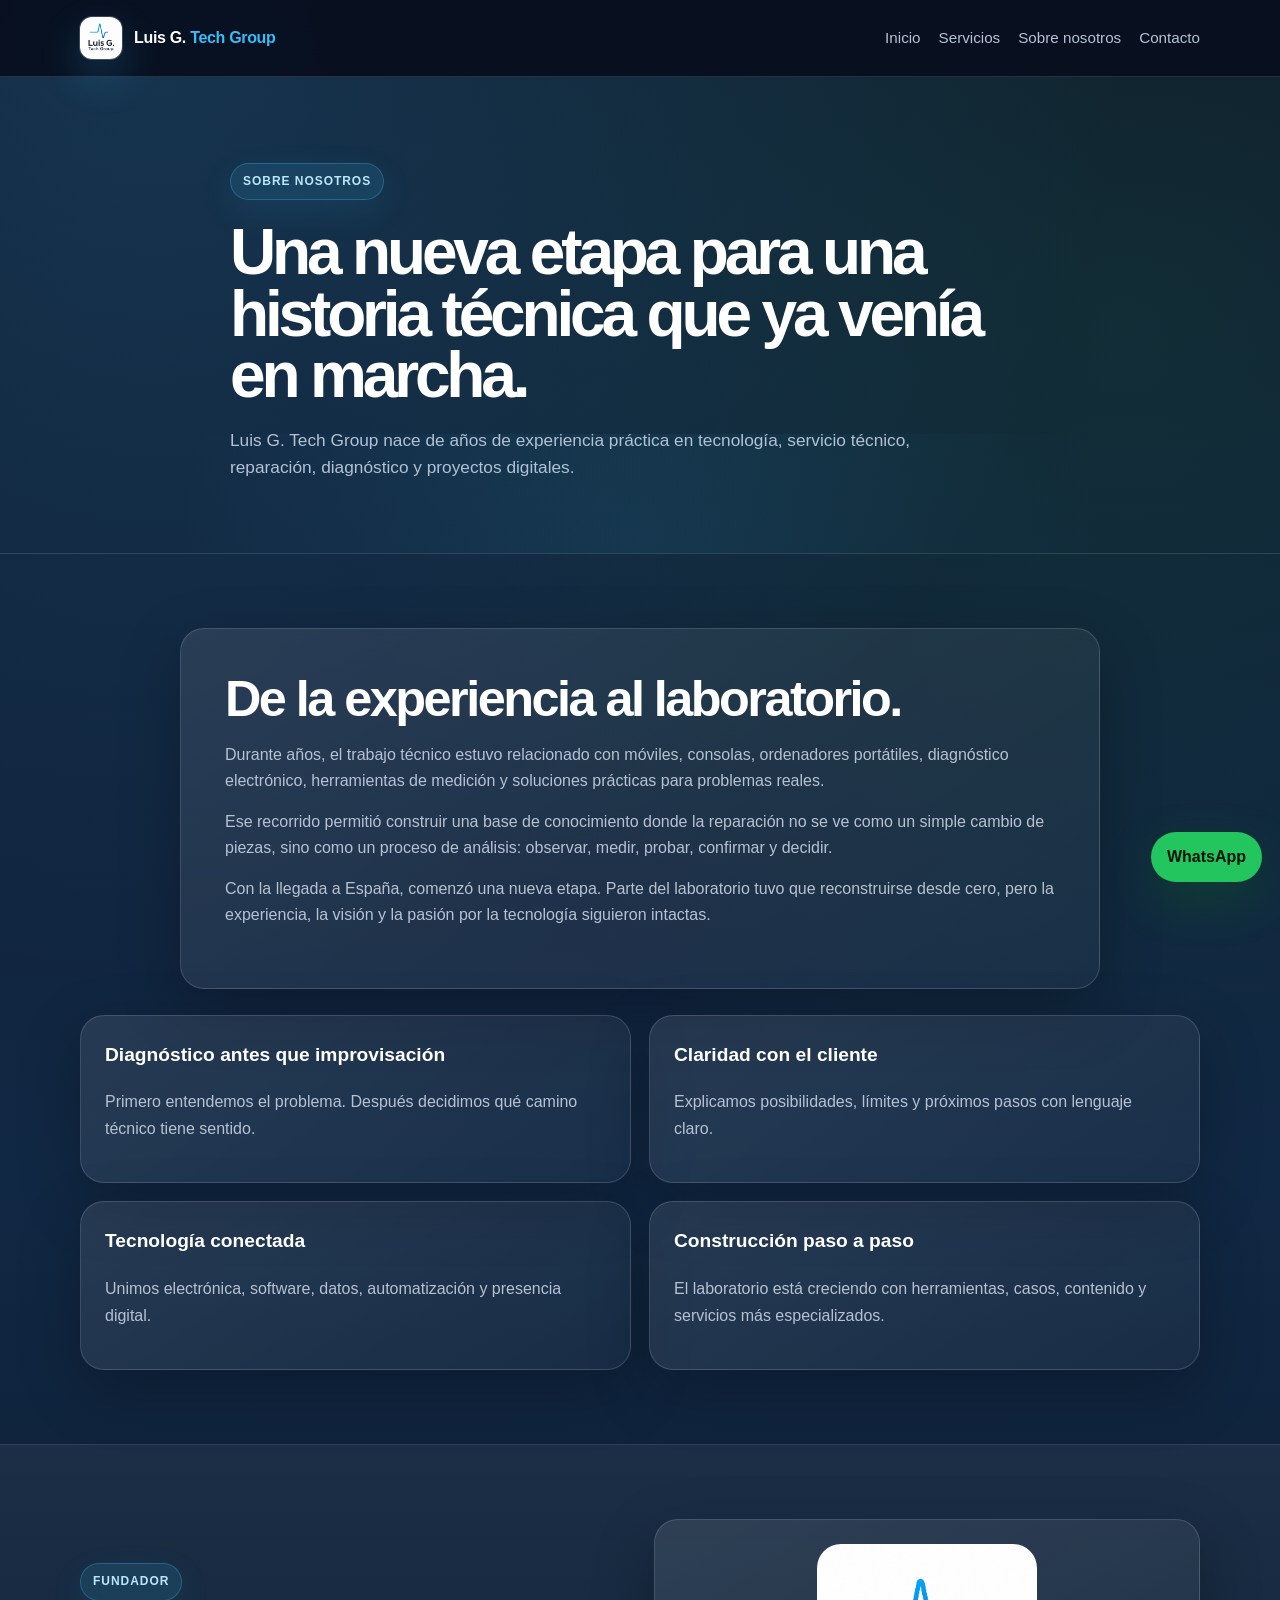
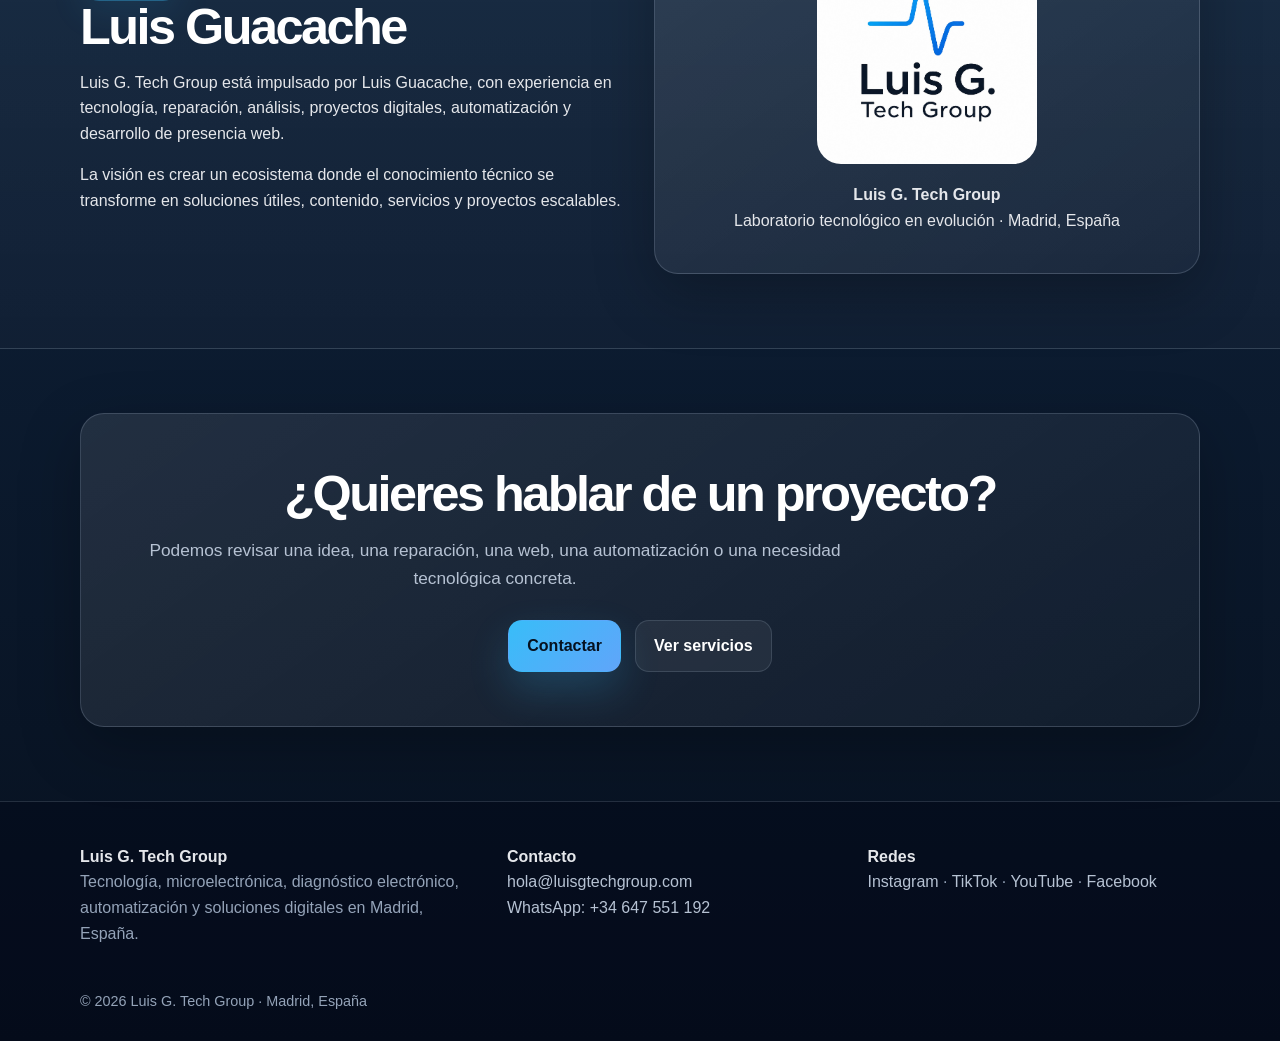
<file: sobre-nosotros.html>
<!DOCTYPE html>
<html lang="es">
<head>
  <meta charset="UTF-8" />
  <meta name="viewport" content="width=device-width, initial-scale=1.0" />
  <title>Sobre nosotros | Luis G. Tech Group</title>
  <meta name="description" content="Conoce la historia de Luis G. Tech Group, un proyecto tecnológico en Madrid impulsado por experiencia en servicio técnico, microelectrónica, reparación y soluciones digitales." />
  <meta name="keywords" content="Luis G Tech Group, Luis Guacache, microelectrónica, diagnóstico electrónico, reparación técnica, recuperación de datos, desarrollo web, automatización, tecnología, Madrid, España" />
  <meta name="author" content="Luis Guacache" />
  <meta name="robots" content="index, follow" />
  <meta name="theme-color" content="#0f172a" />

  <meta property="og:title" content="Sobre nosotros | Luis G. Tech Group" />
  <meta property="og:description" content="Conoce la historia de Luis G. Tech Group, un proyecto tecnológico en Madrid impulsado por experiencia en servicio técnico, microelectrónica, reparación y soluciones digitales." />
  <meta property="og:type" content="website" />
  <meta property="og:url" content="https://www.luisgtechgroup.com/sobre-nosotros.html" />
  <meta property="og:site_name" content="Luis G. Tech Group" />
  <meta property="og:locale" content="es_ES" />
  <meta property="og:image" content="https://www.luisgtechgroup.com/assets/img/logo_web.jpg" />

  <meta name="twitter:card" content="summary_large_image" />
  <meta name="twitter:title" content="Sobre nosotros | Luis G. Tech Group" />
  <meta name="twitter:description" content="Conoce la historia de Luis G. Tech Group, un proyecto tecnológico en Madrid impulsado por experiencia en servicio técnico, microelectrónica, reparación y soluciones digitales." />
  <meta name="twitter:image" content="https://www.luisgtechgroup.com/assets/img/logo_web.jpg" />

  <link rel="canonical" href="https://www.luisgtechgroup.com/sobre-nosotros.html" />
  <link rel="icon" type="image/png" href="./assets/img/favicon.png" />
  <link rel="apple-touch-icon" href="./assets/img/favicon.png" />
  <link rel="stylesheet" href="./assets/css/styles.css?v=131" />
  <link rel="stylesheet" href="./assets/css/visual-v13.css?v=131" />
  <link rel="stylesheet" href="./assets/css/mobile-v12.css?v=122" />
  
<script type="application/ld+json">
{
  "@context": "https://schema.org",
  "@type": ["Organization", "ProfessionalService"],
  "name": "Luis G. Tech Group",
  "url": "https://www.luisgtechgroup.com/",
  "logo": "https://www.luisgtechgroup.com/assets/img/logo_web.jpg",
  "image": "https://www.luisgtechgroup.com/assets/img/logo_web.jpg",
  "email": "hola@luisgtechgroup.com",
  "telephone": "+34647551192",
  "founder": {
    "@type": "Person",
    "name": "Luis Guacache",
    "url": "https://www.luisguacache.com/"
  },
  "description": "Luis G. Tech Group es un espacio tecnológico enfocado en microelectrónica, diagnóstico electrónico, reparación técnica, recuperación de datos, desarrollo web, automatización y soluciones digitales.",
  "areaServed": {"@type": "Place", "name": "Madrid, España"},
  "address": {"@type": "PostalAddress", "addressLocality": "Madrid", "addressCountry": "ES"},
  "knowsAbout": ["Microelectrónica", "Diagnóstico electrónico", "Reparación técnica", "Recuperación de datos", "Desarrollo web", "Automatización", "Soluciones digitales"],
  "contactPoint": {"@type": "ContactPoint", "contactType": "Atención y proyectos", "email": "hola@luisgtechgroup.com", "telephone": "+34647551192", "areaServed": "ES", "availableLanguage": ["es"]},
  "sameAs": ["https://www.luisguacache.com/", "https://www.youtube.com/@luisgtechgroup", "https://www.instagram.com/luisgtechgroup/", "https://www.facebook.com/luisgtechgroup", "https://www.tiktok.com/@luisgtechgroup", "https://wa.me/34647551192"]
}
</script>

</head>

<body>

<header class="site-header">
  <div class="container nav">
    <a href="/" class="logo" aria-label="Luis G. Tech Group - Inicio">
      <img src="./assets/img/logo_web.jpg" alt="Luis G. Tech Group" class="logo-img" />
      <span>Luis G. <strong>Tech Group</strong></span>
    </a>

    <button class="menu-toggle" type="button" aria-label="Abrir menú" aria-expanded="false">☰</button>

    <nav class="nav-links" aria-label="Navegación principal">
      <a href="./index.html">Inicio</a>
      <a href="./servicios.html">Servicios</a>
      <a href="./sobre-nosotros.html">Sobre nosotros</a>
      <a href="./contacto.html">Contacto</a>
    </nav>
  </div>
</header>

<main>
  <section class="page-hero">
    <div class="container narrow">
      <span class="eyebrow">Sobre nosotros</span>
      <h1>Una nueva etapa para una historia técnica que ya venía en marcha.</h1>
      <p>Luis G. Tech Group nace de años de experiencia práctica en tecnología, servicio técnico, reparación, diagnóstico y proyectos digitales.</p>
    </div>
  </section>

  <section>
    <div class="container narrative">
      <div class="story-box large">
        <h2>De la experiencia al laboratorio.</h2>
        <p>Durante años, el trabajo técnico estuvo relacionado con móviles, consolas, ordenadores portátiles, diagnóstico electrónico, herramientas de medición y soluciones prácticas para problemas reales.</p>
        <p>Ese recorrido permitió construir una base de conocimiento donde la reparación no se ve como un simple cambio de piezas, sino como un proceso de análisis: observar, medir, probar, confirmar y decidir.</p>
        <p>Con la llegada a España, comenzó una nueva etapa. Parte del laboratorio tuvo que reconstruirse desde cero, pero la experiencia, la visión y la pasión por la tecnología siguieron intactas.</p>
      </div>

      <div class="values-grid">
        <article class="value-card"><h3>Diagnóstico antes que improvisación</h3><p>Primero entendemos el problema. Después decidimos qué camino técnico tiene sentido.</p></article>
        <article class="value-card"><h3>Claridad con el cliente</h3><p>Explicamos posibilidades, límites y próximos pasos con lenguaje claro.</p></article>
        <article class="value-card"><h3>Tecnología conectada</h3><p>Unimos electrónica, software, datos, automatización y presencia digital.</p></article>
        <article class="value-card"><h3>Construcción paso a paso</h3><p>El laboratorio está creciendo con herramientas, casos, contenido y servicios más especializados.</p></article>
      </div>
    </div>
  </section>

  <section class="section-soft">
    <div class="container two-columns align-center">
      <div>
        <span class="eyebrow">Fundador</span>
        <h2>Luis Guacache</h2>
        <p>Luis G. Tech Group está impulsado por Luis Guacache, con experiencia en tecnología, reparación, análisis, proyectos digitales, automatización y desarrollo de presencia web.</p>
        <p>La visión es crear un ecosistema donde el conocimiento técnico se transforme en soluciones útiles, contenido, servicios y proyectos escalables.</p>
      </div>
      <div class="profile-card">
        <img src="./assets/img/logo_web.jpg" alt="Luis G. Tech Group" />
        <p><strong>Luis G. Tech Group</strong><br>Laboratorio tecnológico en evolución · Madrid, España</p>
      </div>
    </div>
  </section>

  <section class="contact">
    <div class="container contact-box">
      <h2>¿Quieres hablar de un proyecto?</h2>
      <p>Podemos revisar una idea, una reparación, una web, una automatización o una necesidad tecnológica concreta.</p>
      <div class="actions center"><a href="./contacto.html" class="btn btn-primary">Contactar</a><a href="./servicios.html" class="btn btn-secondary">Ver servicios</a></div>
    </div>
  </section>
</main>

<footer class="site-footer">
  <div class="container footer-grid">
    <div>
      <strong>Luis G. Tech Group</strong>
      <p>Tecnología, microelectrónica, diagnóstico electrónico, automatización y soluciones digitales en Madrid, España.</p>
    </div>
    <div>
      <strong>Contacto</strong>
      <p><a href="mailto:hola@luisgtechgroup.com">hola@luisgtechgroup.com</a><br><a href="https://wa.me/34647551192" target="_blank" rel="noopener">WhatsApp: +34 647 551 192</a></p>
    </div>
    <div>
      <strong>Redes</strong>
      <p><a href="https://www.instagram.com/luisgtechgroup/" target="_blank" rel="noopener">Instagram</a> · <a href="https://www.tiktok.com/@luisgtechgroup" target="_blank" rel="noopener">TikTok</a> · <a href="https://www.youtube.com/@luisgtechgroup" target="_blank" rel="noopener">YouTube</a> · <a href="https://www.facebook.com/luisgtechgroup" target="_blank" rel="noopener">Facebook</a></p>
    </div>
  </div>
  <div class="container footer-bottom">© 2026 Luis G. Tech Group · Madrid, España</div>
</footer>
<a href="https://wa.me/34647551192" class="whatsapp-float" target="_blank" rel="noopener" aria-label="Contactar por WhatsApp">WhatsApp</a>
<script src="./assets/js/main.js?v=132"></script>

</body>
</html>
</file>
<file: assets/css/styles.css>
:root {
  --bg: #0f172a;
  --bg-soft: #111c33;
  --panel: rgba(15, 23, 42, 0.82);
  --panel-strong: #111827;
  --text: #e5e7eb;
  --muted: #b6c2d3;
  --muted-2: #94a3b8;
  --white: #ffffff;
  --line: rgba(148, 163, 184, 0.22);
  --brand: #38bdf8;
  --brand-2: #22c55e;
  --warning: #f59e0b;
  --shadow: 0 24px 80px rgba(0, 0, 0, 0.35);
  --radius: 24px;
}

* { box-sizing: border-box; }
html { scroll-behavior: smooth; }
body {
  margin: 0;
  font-family: Arial, Helvetica, sans-serif;
  color: var(--text);
  background:
    radial-gradient(circle at top left, rgba(56, 189, 248, 0.14), transparent 34%),
    radial-gradient(circle at top right, rgba(34, 197, 94, 0.1), transparent 35%),
    var(--bg);
  line-height: 1.6;
}

a { color: inherit; }
img { max-width: 100%; display: block; }
.container { width: min(1120px, calc(100% - 40px)); margin: 0 auto; }
.narrow { max-width: 820px; }

.site-header {
  position: sticky;
  top: 0;
  z-index: 100;
  backdrop-filter: blur(18px);
  background: rgba(15, 23, 42, 0.78);
  border-bottom: 1px solid var(--line);
}
.nav {
  min-height: 76px;
  display: flex;
  align-items: center;
  justify-content: space-between;
  gap: 22px;
}
.logo {
  display: inline-flex;
  align-items: center;
  gap: 12px;
  text-decoration: none;
  font-weight: 800;
  letter-spacing: -0.02em;
  color: var(--white);
}
.logo-img {
  width: 42px;
  height: 42px;
  border-radius: 12px;
  object-fit: cover;
  box-shadow: 0 0 0 1px rgba(255,255,255,0.18), 0 12px 30px rgba(56,189,248,0.18);
}
.logo strong { color: var(--brand); }
.nav-links { display: flex; align-items: center; gap: 18px; }
.nav-links a {
  color: var(--muted);
  text-decoration: none;
  font-size: 0.95rem;
}
.nav-links a:hover { color: var(--white); }
.menu-toggle {
  display: none;
  border: 1px solid var(--line);
  background: rgba(255,255,255,0.05);
  color: var(--white);
  border-radius: 12px;
  padding: 8px 12px;
  font-size: 1.2rem;
}

.hero { padding: 86px 0 64px; }
.hero-grid {
  display: grid;
  grid-template-columns: 1.04fr 0.96fr;
  gap: 48px;
  align-items: center;
}
.badge, .eyebrow {
  display: inline-flex;
  align-items: center;
  gap: 8px;
  color: #bae6fd;
  background: rgba(56,189,248,0.1);
  border: 1px solid rgba(56,189,248,0.22);
  padding: 8px 12px;
  border-radius: 999px;
  font-size: 0.86rem;
  font-weight: 700;
}
.eyebrow { text-transform: uppercase; letter-spacing: .08em; font-size: .75rem; }
h1, h2, h3, p { margin-top: 0; }
h1 {
  margin: 22px 0 20px;
  font-size: clamp(2.25rem, 6vw, 4.7rem);
  line-height: 0.96;
  letter-spacing: -0.065em;
  color: var(--white);
}
h2 {
  font-size: clamp(1.9rem, 4vw, 3.15rem);
  line-height: 1.05;
  letter-spacing: -0.05em;
  color: var(--white);
  margin-bottom: 16px;
}
h3 { color: var(--white); font-size: 1.2rem; }
.hero p, .page-hero p, .section-title p, .contact-box p {
  color: var(--muted);
  font-size: 1.08rem;
  max-width: 720px;
}
.actions { display: flex; flex-wrap: wrap; gap: 14px; margin-top: 28px; }
.actions.center, .center-actions { justify-content: center; }
.center-actions { display: flex; margin-top: 32px; }
.btn {
  display: inline-flex;
  align-items: center;
  justify-content: center;
  min-height: 48px;
  padding: 12px 18px;
  border-radius: 14px;
  text-decoration: none;
  font-weight: 800;
  border: 1px solid transparent;
}
.btn-primary { background: linear-gradient(135deg, var(--brand), #60a5fa); color: #06111f; }
.btn-secondary { border-color: var(--line); color: var(--white); background: rgba(255,255,255,0.06); }
.btn:hover { transform: translateY(-1px); }

.hero-visual { display: grid; gap: 18px; }
.brand-card, .terminal-card, .story-box, .card, .service-detail, .value-card, .profile-card, .contact-card, .contact-box {
  background: linear-gradient(180deg, rgba(255,255,255,0.075), rgba(255,255,255,0.035));
  border: 1px solid var(--line);
  border-radius: var(--radius);
  box-shadow: var(--shadow);
}
.brand-card { padding: 28px; }
.brand-logo { width: min(420px, 100%); margin: 0 auto; border-radius: 20px; }
.terminal-card { padding: 20px; overflow: hidden; }
.terminal-top { display: flex; gap: 7px; margin-bottom: 16px; }
.dot { width: 11px; height: 11px; border-radius: 999px; background: var(--muted-2); opacity: .8; }
.terminal-card code {
  white-space: pre-wrap;
  color: #d1fae5;
  font-size: 0.95rem;
}

section { padding: 74px 0; }
.page-hero { padding: 86px 0 54px; border-bottom: 1px solid var(--line); }
.page-hero h1 { font-size: clamp(2.2rem, 5vw, 4.1rem); }
.section-soft { background: rgba(255,255,255,0.03); border-top: 1px solid var(--line); border-bottom: 1px solid var(--line); }
.section-title { text-align: center; margin: 0 auto 36px; max-width: 820px; }
.section-title .eyebrow { margin-bottom: 14px; }
.section-title p { margin-left: auto; margin-right: auto; }
.cards {
  display: grid;
  grid-template-columns: repeat(3, 1fr);
  gap: 18px;
}
.card { padding: 24px; }
.card p, .service-detail p, .value-card p, .contact-card p, .story-box p, .project-item span { color: var(--muted); }
.card:hover, .service-detail:hover { border-color: rgba(56,189,248,0.4); }

.status-strip { padding: 0 0 52px; }
.status-grid {
  display: grid;
  grid-template-columns: repeat(3, 1fr);
  gap: 16px;
}
.status-grid div {
  border: 1px solid var(--line);
  border-radius: 18px;
  padding: 18px;
  background: rgba(255,255,255,0.045);
}
.status-grid strong { display: block; color: var(--white); }
.status-grid span { color: var(--muted); font-size: 0.94rem; }

.story-box { padding: clamp(24px, 5vw, 44px); }
.story-box.large { max-width: 920px; margin: 0 auto 26px; }
.story-heading { font-size: 1.35rem; font-weight: 800; color: var(--white) !important; }
.highlight { color: var(--brand); }
.text-link { color: var(--brand); font-weight: 800; text-decoration: none; }
.project-list { display: grid; gap: 14px; max-width: 900px; margin: 0 auto; }
.project-item {
  display: grid;
  grid-template-columns: 260px 1fr;
  gap: 16px;
  padding: 18px;
  border: 1px solid var(--line);
  border-radius: 18px;
  background: rgba(255,255,255,0.04);
}
.project-item strong { color: var(--white); }
.ai-block { background: linear-gradient(135deg, rgba(56,189,248,0.08), rgba(34,197,94,0.06)); }
.ai-grid { display: flex; align-items: center; justify-content: space-between; gap: 24px; }

.service-stack { display: grid; gap: 18px; }
.service-detail {
  padding: 28px;
  display: grid;
  grid-template-columns: 0.8fr 1.2fr;
  gap: 28px;
  align-items: start;
}
.service-number { color: var(--brand); font-weight: 900; letter-spacing: .1em; }
.service-detail ul, .check-list { margin: 16px 0 0; color: var(--muted); }
.two-columns {
  display: grid;
  grid-template-columns: 1fr 1fr;
  gap: 28px;
}
.align-center { align-items: center; }
.values-grid {
  display: grid;
  grid-template-columns: repeat(2, 1fr);
  gap: 18px;
}
.value-card, .profile-card { padding: 24px; }
.profile-card { text-align: center; }
.profile-card img { width: 220px; border-radius: 24px; margin: 0 auto 18px; }
.contact { padding-top: 64px; }
.contact-box { padding: clamp(28px, 5vw, 54px); text-align: center; }
.contact-layout {
  display: grid;
  grid-template-columns: 1.2fr 0.8fr;
  gap: 18px;
}
.contact-card { padding: 24px; }
.main-contact { grid-row: span 2; }
.contact-actions { display: grid; gap: 12px; margin-top: 22px; }

.site-footer {
  border-top: 1px solid var(--line);
  padding: 42px 0 28px;
  background: rgba(2,6,23,0.42);
}
.footer-grid {
  display: grid;
  grid-template-columns: 1.2fr 1fr 1fr;
  gap: 28px;
}
.site-footer p, .footer-bottom { color: var(--muted-2); }
.site-footer a { color: var(--muted); text-decoration: none; }
.site-footer a:hover { color: var(--white); }
.footer-bottom { margin-top: 28px; font-size: 0.9rem; }
.whatsapp-float {
  position: fixed;
  right: 18px;
  bottom: 18px;
  z-index: 120;
  background: #22c55e;
  color: #04130a;
  text-decoration: none;
  font-weight: 900;
  padding: 12px 16px;
  border-radius: 999px;
  box-shadow: 0 18px 40px rgba(0,0,0,.35);
}

@media (max-width: 860px) {
  .menu-toggle { display: inline-flex; }
  .nav { min-height: 68px; }
  .nav-links {
    position: absolute;
    top: 68px;
    left: 20px;
    right: 20px;
    display: none;
    flex-direction: column;
    align-items: stretch;
    gap: 0;
    background: rgba(15,23,42,0.98);
    border: 1px solid var(--line);
    border-radius: 18px;
    padding: 10px;
  }
  .nav-links.open { display: flex; }
  .nav-links a { padding: 12px; border-radius: 12px; }
  .nav-links a:hover { background: rgba(255,255,255,0.06); }
  .hero-grid, .cards, .status-grid, .service-detail, .two-columns, .values-grid, .contact-layout, .footer-grid { grid-template-columns: 1fr; }
  .hero { padding-top: 54px; }
  section { padding: 54px 0; }
  .project-item { grid-template-columns: 1fr; }
  .ai-grid { display: grid; }
}

@media (max-width: 520px) {
  .container { width: min(100% - 28px, 1120px); }
  .logo span { font-size: 0.95rem; }
  .logo-img { width: 38px; height: 38px; }
  .actions, .center-actions { display: grid; }
  .btn { width: 100%; }
  .whatsapp-float { left: 18px; text-align: center; }
}

/* Mobile Fix V1 - Luis G. Tech Group */
@media (max-width: 860px) {
  body {
    overflow-x: hidden;
  }

  .container {
    width: min(100% - 32px, 1120px);
  }

  .site-header {
    background: rgba(15, 23, 42, 0.94);
  }

  .nav {
    min-height: 74px;
    gap: 12px;
  }

  .logo {
    gap: 10px;
    min-width: 0;
  }

  .logo span {
    font-size: 1.05rem;
    line-height: 1.1;
    white-space: nowrap;
  }

  .logo-img {
    width: 44px;
    height: 44px;
    flex: 0 0 auto;
  }

  .menu-toggle {
    width: 34px;
    height: 34px;
    padding: 0;
    display: inline-flex;
    align-items: center;
    justify-content: center;
    border-radius: 999px;
    font-size: 1rem;
    line-height: 1;
  }

  .nav-links {
    top: 74px;
  }

  .hero {
    padding: 46px 0 42px;
  }

  .page-hero {
    padding: 58px 0 44px;
  }

  .hero-grid {
    gap: 30px;
  }

  h1 {
    font-size: clamp(2.35rem, 11vw, 3.35rem);
    line-height: 1.02;
    letter-spacing: -0.055em;
  }

  h2 {
    font-size: clamp(2rem, 8vw, 2.7rem);
    line-height: 1.08;
    letter-spacing: -0.045em;
  }

  h3 {
    font-size: 1.35rem;
    line-height: 1.2;
  }

  .hero p,
  .page-hero p,
  .section-title p,
  .contact-box p {
    font-size: 1rem;
    line-height: 1.65;
  }

  section {
    padding: 50px 0;
  }

  .section-title {
    text-align: left;
    margin-bottom: 26px;
  }

  .section-title p {
    margin-left: 0;
    margin-right: 0;
  }

  .brand-card {
    padding: 16px;
    border-radius: 22px;
  }

  .brand-logo {
    width: 100%;
    max-height: 260px;
    object-fit: contain;
    border-radius: 18px;
  }

  .terminal-card {
    padding: 18px;
    border-radius: 22px;
  }

  .terminal-card code {
    font-size: 0.86rem;
    line-height: 1.65;
  }

  .status-strip {
    padding: 0 0 36px;
  }

  .status-grid {
    gap: 12px;
  }

  .status-grid div {
    padding: 16px;
  }

  .status-grid strong {
    display: block;
    margin-bottom: 4px;
  }

  .status-grid span {
    display: block;
    line-height: 1.55;
  }

  .cards {
    gap: 14px;
  }

  .card,
  .service-detail,
  .value-card,
  .profile-card,
  .contact-card {
    padding: 22px;
    border-radius: 22px;
  }

  .service-detail {
    gap: 12px;
  }

  .service-detail ul,
  .check-list {
    padding-left: 20px;
    margin-top: 14px;
  }

  .service-detail li,
  .check-list li {
    margin-bottom: 8px;
    line-height: 1.5;
  }

  .service-number {
    display: block;
    margin-bottom: 6px;
  }

  .two-columns {
    gap: 18px;
  }

  .contact-box {
    padding: 32px 22px;
    border-radius: 24px;
  }

  .contact-box h2 {
    text-align: center;
  }

  .contact-box p {
    text-align: center;
  }

  .contact-actions {
    gap: 10px;
  }

  .footer-grid {
    text-align: center;
    gap: 18px;
  }

  .site-footer {
    padding-bottom: 80px;
  }

  .whatsapp-float {
    right: 16px;
    left: 16px;
    bottom: 14px;
    text-align: center;
    justify-content: center;
  }
}

@media (max-width: 420px) {
  .container {
    width: min(100% - 28px, 1120px);
  }

  .logo span {
    font-size: 0.98rem;
  }

  .logo-img {
    width: 40px;
    height: 40px;
  }

  h1 {
    font-size: clamp(2.15rem, 10.5vw, 3rem);
  }

  h2 {
    font-size: clamp(1.85rem, 8vw, 2.35rem);
  }

  .badge,
  .eyebrow {
    font-size: 0.74rem;
    line-height: 1.25;
  }

  .brand-logo {
    max-height: 230px;
  }

  .terminal-card code {
    font-size: 0.8rem;
  }

  .card,
  .service-detail,
  .value-card,
  .profile-card,
  .contact-card {
    padding: 20px;
  }
}
</file>
<file: assets/css/visual-v13.css>
/* Luis G. Tech Group - Visual Upgrade V1.3 */
:root {
  --lg-glow: 0 24px 90px rgba(56, 189, 248, 0.16);
  --lg-card-bg: linear-gradient(145deg, rgba(255,255,255,0.095), rgba(255,255,255,0.035));
  --lg-card-border: rgba(148, 163, 184, 0.28);
}

body {
  background:
    radial-gradient(circle at 12% 0%, rgba(56, 189, 248, 0.18), transparent 34%),
    radial-gradient(circle at 88% 12%, rgba(34, 197, 94, 0.10), transparent 32%),
    linear-gradient(180deg, #0f172a 0%, #112844 44%, #07101e 100%) !important;
}

.site-header {
  background: rgba(8, 15, 30, 0.92) !important;
  border-bottom: 1px solid rgba(148, 163, 184, 0.22) !important;
}

.logo-img {
  box-shadow: 0 0 0 1px rgba(255,255,255,0.20), 0 18px 40px rgba(56,189,248,0.24) !important;
}

.hero,
.page-hero {
  position: relative;
  overflow: hidden;
}

.hero::after,
.page-hero::after {
  content: "";
  position: absolute;
  inset: auto -10% -20% -10%;
  height: 45%;
  background: radial-gradient(circle at center, rgba(56, 189, 248, 0.08), transparent 60%);
  pointer-events: none;
}

.badge,
.eyebrow {
  background: rgba(56, 189, 248, 0.13) !important;
  border-color: rgba(56, 189, 248, 0.30) !important;
  box-shadow: 0 12px 34px rgba(56, 189, 248, 0.10) !important;
}

.btn-primary {
  box-shadow: 0 18px 40px rgba(56, 189, 248, 0.20) !important;
}

.brand-card,
.terminal-card,
.story-box,
.card,
.service-detail,
.value-card,
.profile-card,
.contact-card,
.contact-box,
.project-item {
  background: var(--lg-card-bg) !important;
  border: 1px solid var(--lg-card-border) !important;
  box-shadow: 0 20px 60px rgba(0,0,0,0.25) !important;
}

.card,
.service-detail,
.project-item,
.contact-card,
.value-card {
  transition: transform .2s ease, border-color .2s ease, box-shadow .2s ease;
}

.card:hover,
.service-detail:hover,
.project-item:hover,
.contact-card:hover,
.value-card:hover {
  transform: translateY(-2px);
  border-color: rgba(56,189,248,0.42) !important;
  box-shadow: var(--lg-glow) !important;
}

/* Force status blocks to render as real cards on all devices */
.status-strip {
  padding: 10px 0 58px !important;
}

.status-grid {
  display: grid !important;
  grid-template-columns: repeat(3, minmax(0, 1fr)) !important;
  gap: 18px !important;
  align-items: stretch !important;
}

.status-grid div {
  display: block !important;
  min-height: 112px !important;
  padding: 22px !important;
  border-radius: 22px !important;
  background: linear-gradient(145deg, rgba(56,189,248,0.13), rgba(255,255,255,0.045)) !important;
  border: 1px solid rgba(148,163,184,0.28) !important;
  box-shadow: 0 20px 56px rgba(0,0,0,0.22) !important;
}

.status-grid strong {
  display: block !important;
  margin: 0 0 8px !important;
  color: #ffffff !important;
  font-size: 1.02rem !important;
  line-height: 1.25 !important;
}

.status-grid span {
  display: block !important;
  color: var(--muted) !important;
  font-size: 0.98rem !important;
  line-height: 1.55 !important;
}

.section-soft {
  background: linear-gradient(180deg, rgba(255,255,255,0.05), rgba(255,255,255,0.018)) !important;
}

.section-title h2 {
  text-wrap: balance;
}

.card h3,
.service-detail h2,
.service-detail h3 {
  margin-bottom: 12px !important;
}

.card p,
.service-detail p,
.project-item span,
.contact-card p,
.value-card p {
  line-height: 1.65 !important;
}

.ai-block {
  background: linear-gradient(135deg, rgba(56,189,248,0.12), rgba(34,197,94,0.07)) !important;
}

.whatsapp-float {
  box-shadow: 0 18px 48px rgba(34,197,94,0.22), 0 18px 40px rgba(0,0,0,.30) !important;
}

@media (min-width: 861px) {
  .menu-toggle {
    display: none !important;
  }

  .nav-links {
    display: flex !important;
  }
}

@media (max-width: 860px) {
  .status-grid {
    grid-template-columns: 1fr !important;
  }

  .status-grid div {
    min-height: auto !important;
    padding: 18px !important;
  }

  .cards,
  .values-grid,
  .contact-layout,
  .footer-grid,
  .two-columns {
    grid-template-columns: 1fr !important;
  }

  .section-title {
    text-align: left !important;
  }

  .brand-logo {
    max-height: 250px !important;
    object-fit: contain !important;
  }
}
</file>
<file: assets/css/mobile-v12.css>
/* Luis G. Tech Group - Mobile Visual Upgrade V1.2 */
@media (max-width: 860px) {
  body {
    background:
      radial-gradient(circle at 20% 0%, rgba(56, 189, 248, 0.18), transparent 32%),
      radial-gradient(circle at 85% 18%, rgba(34, 197, 94, 0.08), transparent 34%),
      linear-gradient(180deg, #0f172a 0%, #10233e 42%, #08111f 100%) !important;
    overflow-x: hidden;
  }

  .site-header {
    background: rgba(8, 15, 30, 0.96) !important;
    border-bottom: 1px solid rgba(148, 163, 184, 0.2) !important;
  }

  .nav {
    min-height: 74px !important;
    gap: 12px !important;
  }

  .logo {
    gap: 10px !important;
    min-width: 0;
  }

  .logo span {
    font-size: 1.05rem !important;
    line-height: 1.1 !important;
    white-space: nowrap;
  }

  .logo-img {
    width: 44px !important;
    height: 44px !important;
    flex: 0 0 auto;
  }

  .menu-toggle {
    width: 34px !important;
    height: 34px !important;
    padding: 0 !important;
    display: inline-flex !important;
    align-items: center !important;
    justify-content: center !important;
    border-radius: 999px !important;
    font-size: 1rem !important;
    line-height: 1 !important;
  }

  .nav-links {
    top: 74px !important;
  }

  .container {
    width: min(100% - 32px, 1120px) !important;
  }

  .hero,
  .page-hero {
    position: relative;
    overflow: hidden;
  }

  .hero::before,
  .page-hero::before {
    content: "";
    position: absolute;
    inset: 0;
    background:
      radial-gradient(circle at 18% 18%, rgba(56, 189, 248, 0.16), transparent 34%),
      radial-gradient(circle at 80% 12%, rgba(96, 165, 250, 0.12), transparent 28%);
    pointer-events: none;
  }

  .hero > .container,
  .page-hero > .container {
    position: relative;
    z-index: 1;
  }

  .hero {
    padding: 42px 0 38px !important;
  }

  .page-hero {
    padding: 54px 0 42px !important;
  }

  .hero-grid {
    gap: 30px !important;
  }

  h1 {
    font-size: clamp(2.25rem, 10.5vw, 3.35rem) !important;
    line-height: 1.02 !important;
    letter-spacing: -0.052em !important;
  }

  h2 {
    font-size: clamp(2rem, 8vw, 2.7rem) !important;
    line-height: 1.08 !important;
    letter-spacing: -0.045em !important;
  }

  h3 {
    font-size: 1.35rem !important;
    line-height: 1.2 !important;
  }

  .hero p,
  .page-hero p,
  .section-title p,
  .contact-box p {
    font-size: 1rem !important;
    line-height: 1.65 !important;
  }

  section {
    padding: 50px 0 !important;
  }

  .section-title {
    text-align: left !important;
    margin-bottom: 28px !important;
    padding: 0 2px;
  }

  .section-title p {
    margin-left: 0 !important;
    margin-right: 0 !important;
  }

  .badge,
  .eyebrow {
    background: rgba(56, 189, 248, 0.12) !important;
    border-color: rgba(56, 189, 248, 0.28) !important;
    box-shadow: 0 10px 30px rgba(56, 189, 248, 0.08);
  }

  .brand-card {
    padding: 16px !important;
    border-radius: 22px !important;
  }

  .brand-logo {
    width: 100% !important;
    max-height: 260px !important;
    object-fit: contain !important;
    border-radius: 18px !important;
  }

  .terminal-card {
    padding: 18px !important;
    border-radius: 22px !important;
  }

  .terminal-card code {
    font-size: 0.86rem !important;
    line-height: 1.65 !important;
  }

  .status-strip {
    padding: 8px 0 44px !important;
  }

  .status-grid {
    display: grid !important;
    grid-template-columns: 1fr !important;
    gap: 14px !important;
  }

  .status-grid div {
    display: block !important;
    padding: 18px !important;
    border-radius: 22px !important;
    background: linear-gradient(135deg, rgba(56, 189, 248, 0.12), rgba(255, 255, 255, 0.045)) !important;
    border: 1px solid rgba(148, 163, 184, 0.24) !important;
    box-shadow: 0 18px 40px rgba(0, 0, 0, 0.18) !important;
  }

  .status-grid strong {
    display: block !important;
    margin: 0 0 7px !important;
    color: #ffffff !important;
    font-size: 1.02rem !important;
    line-height: 1.2 !important;
  }

  .status-grid span {
    display: block !important;
    color: var(--muted) !important;
    font-size: 0.98rem !important;
    line-height: 1.55 !important;
  }

  .cards {
    display: grid !important;
    grid-template-columns: 1fr !important;
    gap: 16px !important;
  }

  .card,
  .service-detail,
  .value-card,
  .profile-card,
  .contact-card,
  .story-box,
  .project-item,
  .contact-box {
    background: linear-gradient(145deg, rgba(255, 255, 255, 0.09), rgba(255, 255, 255, 0.035)) !important;
    border: 1px solid rgba(148, 163, 184, 0.26) !important;
    box-shadow: 0 18px 42px rgba(0, 0, 0, 0.22) !important;
  }

  .card,
  .service-detail,
  .value-card,
  .profile-card,
  .contact-card {
    padding: 22px !important;
    border-radius: 22px !important;
  }

  .service-detail {
    display: block !important;
  }

  .service-number {
    display: block !important;
    margin-bottom: 6px !important;
    color: var(--brand) !important;
  }

  .service-detail ul,
  .check-list {
    padding-left: 20px !important;
    margin-top: 14px !important;
  }

  .service-detail li,
  .check-list li {
    margin-bottom: 8px !important;
    line-height: 1.5 !important;
  }

  .two-columns,
  .values-grid,
  .contact-layout,
  .footer-grid {
    grid-template-columns: 1fr !important;
  }

  .project-item {
    grid-template-columns: 1fr !important;
  }

  .ai-grid {
    display: grid !important;
  }

  .contact-box {
    padding: 32px 22px !important;
    border-radius: 24px !important;
  }

  .contact-box h2,
  .contact-box p {
    text-align: center !important;
  }

  .footer-grid {
    text-align: center !important;
    gap: 18px !important;
  }

  .site-footer {
    padding-bottom: 86px !important;
  }

  .actions,
  .center-actions {
    display: grid !important;
  }

  .btn {
    width: 100% !important;
  }

  .whatsapp-float {
    right: 16px !important;
    left: 16px !important;
    bottom: 14px !important;
    text-align: center !important;
    justify-content: center !important;
  }
}

@media (max-width: 520px) {
  .container {
    width: min(100% - 28px, 1120px) !important;
  }

  .logo span {
    font-size: 0.98rem !important;
  }

  .logo-img {
    width: 40px !important;
    height: 40px !important;
  }

  .badge,
  .eyebrow {
    font-size: 0.74rem !important;
    line-height: 1.25 !important;
  }

  h1 {
    font-size: clamp(2.1rem, 10.5vw, 3rem) !important;
  }

  h2 {
    font-size: clamp(1.85rem, 8vw, 2.35rem) !important;
  }

  .brand-logo {
    max-height: 230px !important;
  }

  .terminal-card code {
    font-size: 0.8rem !important;
  }

  .card,
  .service-detail,
  .value-card,
  .profile-card,
  .contact-card {
    padding: 20px !important;
  }
}
</file>
